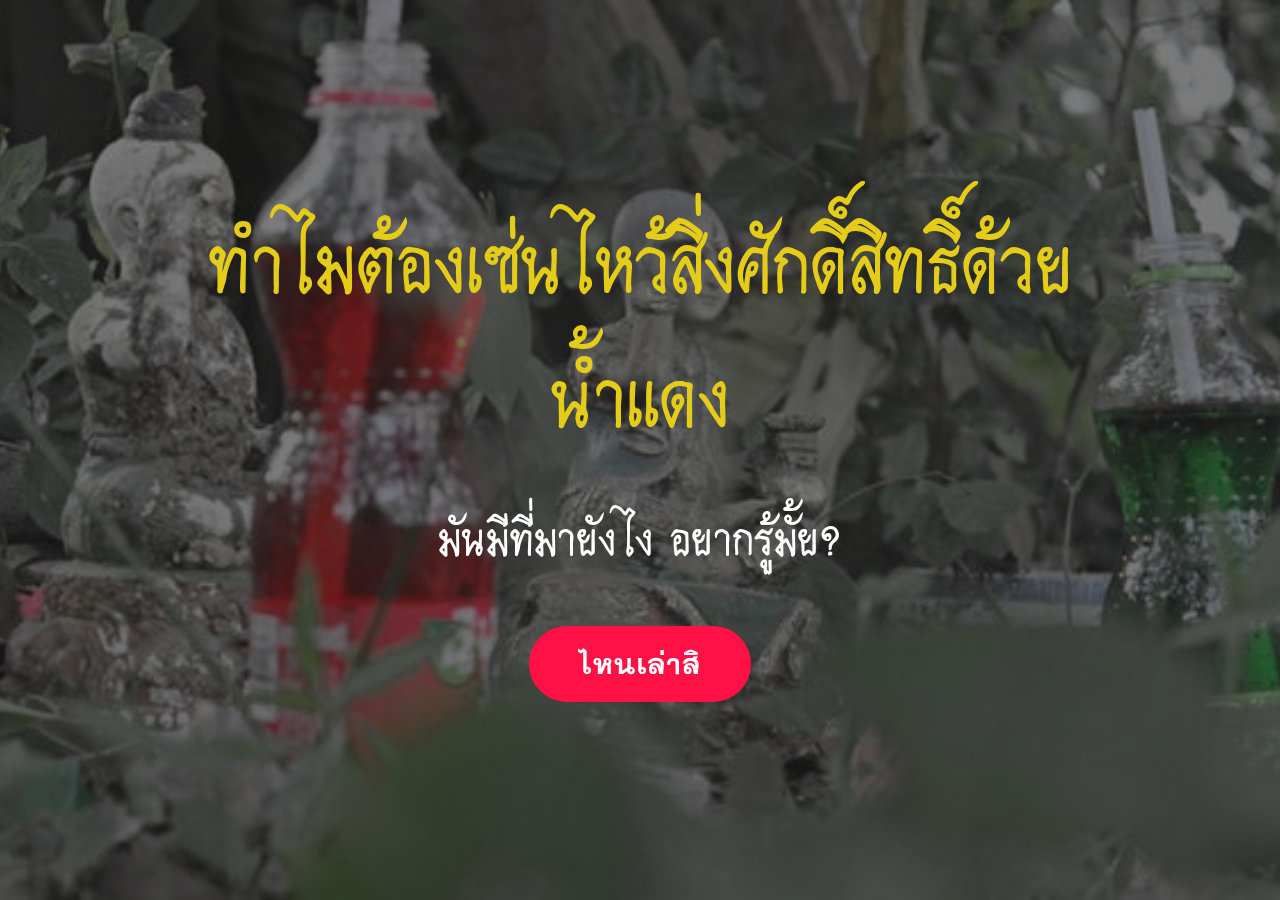
<file: index.html>
<!DOCTYPE html>
<html  >
<head>
  <!-- Site made with Mobirise Website Builder v4.11.2, https://mobirise.com -->
  <meta charset="UTF-8">
  <meta http-equiv="X-UA-Compatible" content="IE=edge">
  <meta name="generator" content="Mobirise v4.11.2, mobirise.com">
  <meta name="viewport" content="width=device-width, initial-scale=1, minimum-scale=1">
  <link rel="shortcut icon" href="assets/images/logo4.png" type="image/x-icon">
  <meta name="description" content="">
  
  <title>Home</title>
  <link rel="stylesheet" href="assets/web/assets/mobirise-icons/mobirise-icons.css">
  <link rel="stylesheet" href="assets/bootstrap/css/bootstrap.min.css">
  <link rel="stylesheet" href="assets/bootstrap/css/bootstrap-grid.min.css">
  <link rel="stylesheet" href="assets/bootstrap/css/bootstrap-reboot.min.css">
  <link rel="stylesheet" href="assets/tether/tether.min.css">
  <link rel="stylesheet" href="assets/animatecss/animate.min.css">
  <link rel="stylesheet" href="assets/theme/css/style.css">
  <link href="assets/fonts/style.css" rel="stylesheet">
  <link rel="preload" as="style" href="assets/mobirise/css/mbr-additional.css"><link rel="stylesheet" href="assets/mobirise/css/mbr-additional.css" type="text/css">
  
  
  
</head>
<body>
  <section class="cid-rFA5N8a2gB mbr-fullscreen mbr-parallax-background" id="header2-h">

    

    <div class="mbr-overlay" style="opacity: 0.6; background-color: rgb(35, 35, 35);"></div>

    <div class="container align-center">
        <div class="row justify-content-md-center">
            <div class="mbr-white col-md-10">
                <h1 class="mbr-section-title mbr-bold pb-3 mbr-fonts-style display-1">ทำไมต้องเซ่นไหว้สิ่งศักดิ์สิทธิ์ด้วยน้ำแดง</h1>
                
                <p class="mbr-text pb-3 mbr-fonts-style display-5">มันมีที่มายังไง อยากรู้มั้ย?</p>
                <div class="mbr-section-btn"><a class="btn btn-md btn-secondary display-2" href="page1.html">ไหนเล่าสิ</a></div>
            </div>
        </div>
    </div>
    
</section>


  <section class="engine"><a href="https://mobirise.info/o">free portfolio site templates</a></section><script src="assets/web/assets/jquery/jquery.min.js"></script>
  <script src="assets/popper/popper.min.js"></script>
  <script src="assets/bootstrap/js/bootstrap.min.js"></script>
  <script src="assets/tether/tether.min.js"></script>
  <script src="assets/smoothscroll/smooth-scroll.js"></script>
  <script src="assets/parallax/jarallax.min.js"></script>
  <script src="assets/viewportchecker/jquery.viewportchecker.js"></script>
  <script src="assets/theme/js/script.js"></script>
  
  
  <input name="animation" type="hidden">
  </body>
</html>
</file>
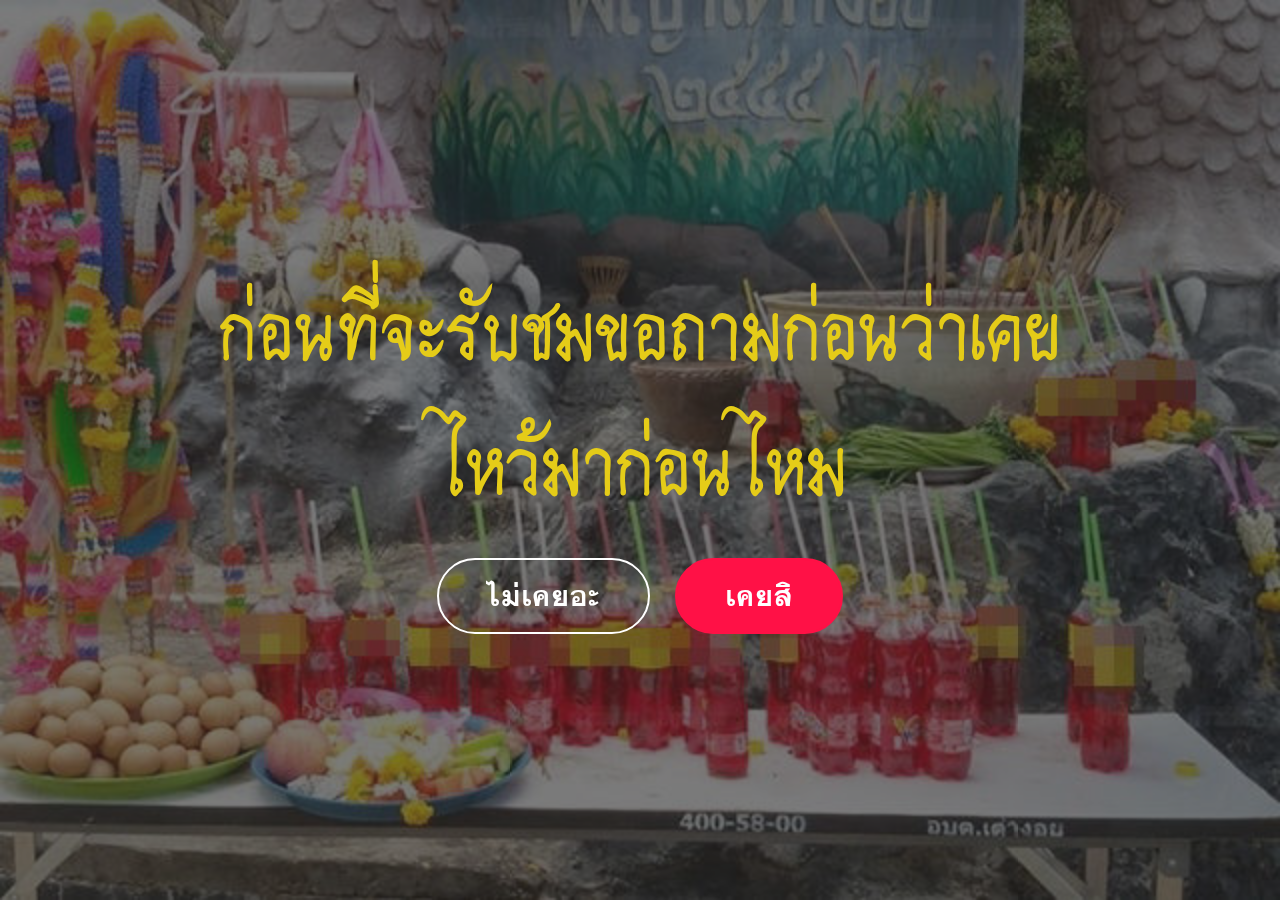
<file: page1.html>
<!DOCTYPE html>
<html  >
<head>
  <!-- Site made with Mobirise Website Builder v4.11.2, https://mobirise.com -->
  <meta charset="UTF-8">
  <meta http-equiv="X-UA-Compatible" content="IE=edge">
  <meta name="generator" content="Mobirise v4.11.2, mobirise.com">
  <meta name="viewport" content="width=device-width, initial-scale=1, minimum-scale=1">
  <link rel="shortcut icon" href="assets/images/logo4.png" type="image/x-icon">
  <meta name="description" content="Web Site Builder Description">
  
  <title>Page 1</title>
  <link rel="stylesheet" href="assets/web/assets/mobirise-icons/mobirise-icons.css">
  <link rel="stylesheet" href="assets/bootstrap/css/bootstrap.min.css">
  <link rel="stylesheet" href="assets/bootstrap/css/bootstrap-grid.min.css">
  <link rel="stylesheet" href="assets/bootstrap/css/bootstrap-reboot.min.css">
  <link rel="stylesheet" href="assets/tether/tether.min.css">
  <link rel="stylesheet" href="assets/animatecss/animate.min.css">
  <link rel="stylesheet" href="assets/theme/css/style.css">
  <link href="assets/fonts/style.css" rel="stylesheet">
  <link rel="preload" as="style" href="assets/mobirise/css/mbr-additional.css"><link rel="stylesheet" href="assets/mobirise/css/mbr-additional.css" type="text/css">
  
  
  
</head>
<body>
  <section class="cid-rHLRWxhqn4 mbr-fullscreen mbr-parallax-background" id="header2-i">

    

    <div class="mbr-overlay" style="opacity: 0.6; background-color: rgb(35, 35, 35);"></div>

    <div class="container align-center">
        <div class="row justify-content-md-center">
            <div class="mbr-white col-md-10">
                <h1 class="mbr-section-title mbr-bold pb-3 mbr-fonts-style display-1">ก่อนที่จะรับชมขอถามก่อนว่าเคยไหว้มาก่อนไหม</h1>
                
                
                <div class="mbr-section-btn"><a class="btn btn-md btn-white-outline display-2" href="page2.html">ไม่เคยอะ</a>
                    <a class="btn btn-md btn-secondary display-2" href="page4.html">เคยสิ</a></div>
            </div>
        </div>
    </div>
    
</section>


  <section class="engine"><a href="https://mobirise.info/g">build a site for free</a></section><script src="assets/web/assets/jquery/jquery.min.js"></script>
  <script src="assets/popper/popper.min.js"></script>
  <script src="assets/bootstrap/js/bootstrap.min.js"></script>
  <script src="assets/tether/tether.min.js"></script>
  <script src="assets/smoothscroll/smooth-scroll.js"></script>
  <script src="assets/parallax/jarallax.min.js"></script>
  <script src="assets/viewportchecker/jquery.viewportchecker.js"></script>
  <script src="assets/theme/js/script.js"></script>
  
  
  <input name="animation" type="hidden">
  </body>
</html>
</file>
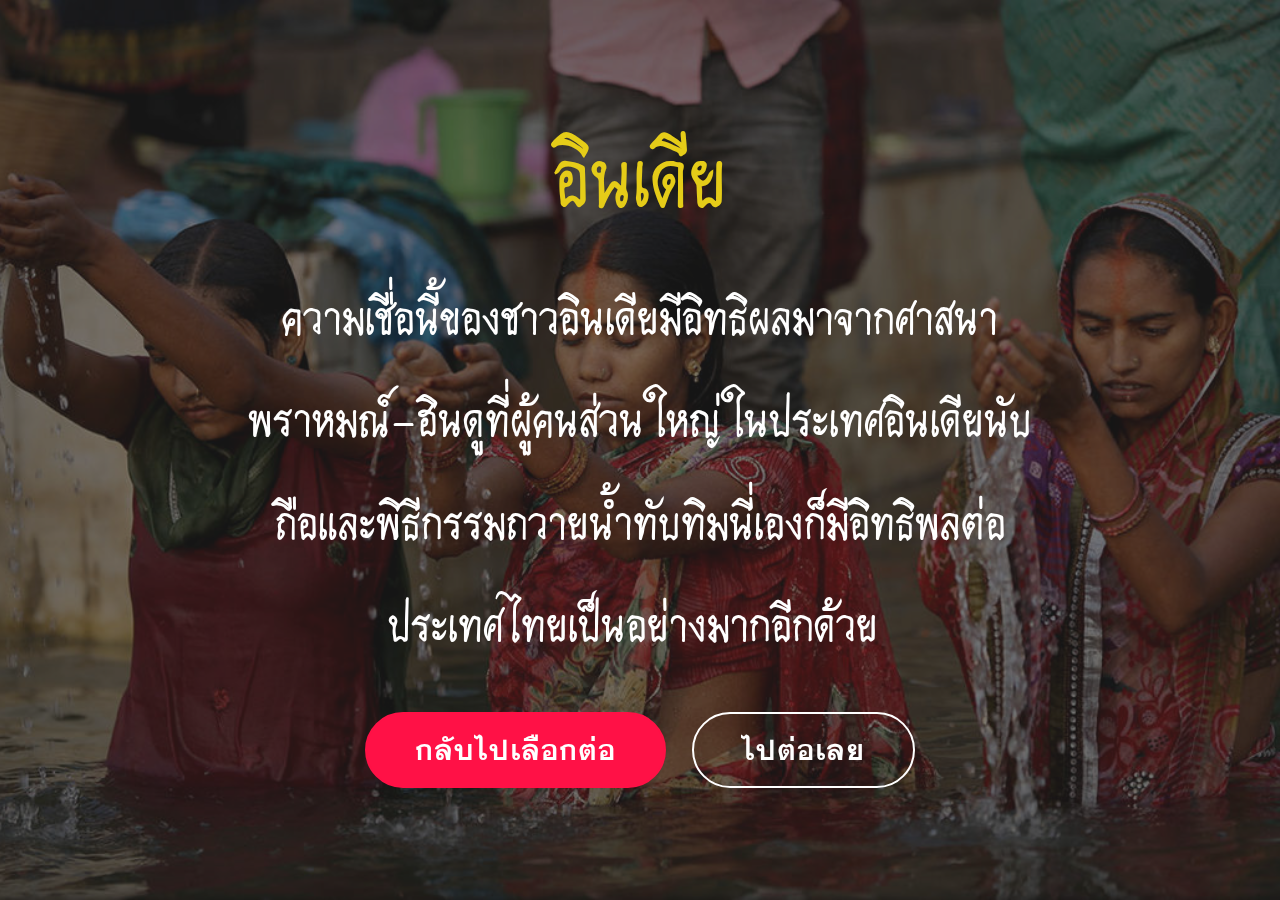
<file: page10.html>
<!DOCTYPE html>
<html  >
<head>
  <!-- Site made with Mobirise Website Builder v4.11.2, https://mobirise.com -->
  <meta charset="UTF-8">
  <meta http-equiv="X-UA-Compatible" content="IE=edge">
  <meta name="generator" content="Mobirise v4.11.2, mobirise.com">
  <meta name="viewport" content="width=device-width, initial-scale=1, minimum-scale=1">
  <link rel="shortcut icon" href="assets/images/logo4.png" type="image/x-icon">
  <meta name="description" content="Web Page Builder Description">
  
  <title>Page 10</title>
  <link rel="stylesheet" href="assets/web/assets/mobirise-icons/mobirise-icons.css">
  <link rel="stylesheet" href="assets/bootstrap/css/bootstrap.min.css">
  <link rel="stylesheet" href="assets/bootstrap/css/bootstrap-grid.min.css">
  <link rel="stylesheet" href="assets/bootstrap/css/bootstrap-reboot.min.css">
  <link rel="stylesheet" href="assets/tether/tether.min.css">
  <link rel="stylesheet" href="assets/animatecss/animate.min.css">
  <link rel="stylesheet" href="assets/theme/css/style.css">
  <link href="assets/fonts/style.css" rel="stylesheet">
  <link rel="preload" as="style" href="assets/mobirise/css/mbr-additional.css"><link rel="stylesheet" href="assets/mobirise/css/mbr-additional.css" type="text/css">
  
  
  
</head>
<body>
  <section class="cid-rHM4TKLIX4 mbr-fullscreen mbr-parallax-background" id="header2-w">

    

    <div class="mbr-overlay" style="opacity: 0.6; background-color: rgb(35, 35, 35);"></div>

    <div class="container align-center">
        <div class="row justify-content-md-center">
            <div class="mbr-white col-md-10">
                <h1 class="mbr-section-title mbr-bold pb-3 mbr-fonts-style display-1">
                    อินเดีย</h1>
                
                <p class="mbr-text pb-3 mbr-fonts-style display-5">ความเชื่อนี้ของชาวอินเดียมีอิทธิผลมาจากศาสนา
<br>พราหมณ์-ฮินดูที่ผู้คนส่วนใหญ่ในประเทศอินเดียนับ
<br>ถือและพิธีกรรมถวายน้ำทับทิมนี่เองก็มีอิทธิพลต่อ
<br>ประเทศไทยเป็นอย่างมากอีกด้วย&nbsp;</p>
                <div class="mbr-section-btn"><a class="btn btn-md btn-secondary display-4" href="page7.html">กลับไปเลือกต่อ</a> <a class="btn btn-md btn-white-outline display-4" href="page11.html">ไปต่อเลย</a></div>
            </div>
        </div>
    </div>
    
</section>


  <section class="engine"><a href="https://mobirise.info/o">portfolio web templates</a></section><script src="assets/web/assets/jquery/jquery.min.js"></script>
  <script src="assets/popper/popper.min.js"></script>
  <script src="assets/bootstrap/js/bootstrap.min.js"></script>
  <script src="assets/tether/tether.min.js"></script>
  <script src="assets/smoothscroll/smooth-scroll.js"></script>
  <script src="assets/parallax/jarallax.min.js"></script>
  <script src="assets/viewportchecker/jquery.viewportchecker.js"></script>
  <script src="assets/theme/js/script.js"></script>
  
  
  <input name="animation" type="hidden">
  </body>
</html>
</file>
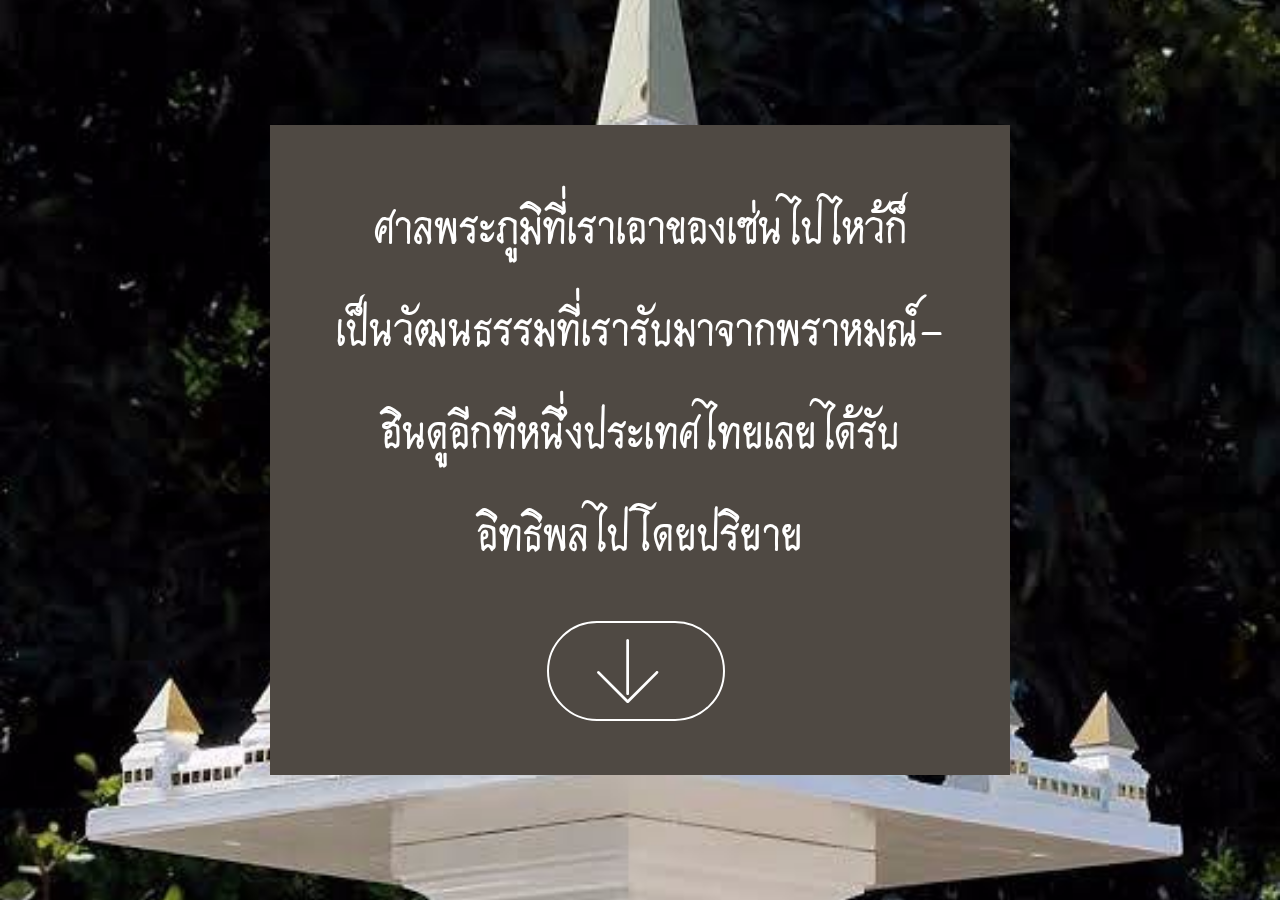
<file: page11.html>
<!DOCTYPE html>
<html  >
<head>
  <!-- Site made with Mobirise Website Builder v4.11.2, https://mobirise.com -->
  <meta charset="UTF-8">
  <meta http-equiv="X-UA-Compatible" content="IE=edge">
  <meta name="generator" content="Mobirise v4.11.2, mobirise.com">
  <meta name="viewport" content="width=device-width, initial-scale=1, minimum-scale=1">
  <link rel="shortcut icon" href="assets/images/logo4.png" type="image/x-icon">
  <meta name="description" content="Web Generator Description">
  
  <title>Page 11</title>
  <link rel="stylesheet" href="assets/web/assets/mobirise-icons/mobirise-icons.css">
  <link rel="stylesheet" href="assets/bootstrap/css/bootstrap.min.css">
  <link rel="stylesheet" href="assets/bootstrap/css/bootstrap-grid.min.css">
  <link rel="stylesheet" href="assets/bootstrap/css/bootstrap-reboot.min.css">
  <link rel="stylesheet" href="assets/tether/tether.min.css">
  <link rel="stylesheet" href="assets/animatecss/animate.min.css">
  <link rel="stylesheet" href="assets/theme/css/style.css">
  <link href="assets/fonts/style.css" rel="stylesheet">
  <link rel="preload" as="style" href="assets/mobirise/css/mbr-additional.css"><link rel="stylesheet" href="assets/mobirise/css/mbr-additional.css" type="text/css">
  
  
  
</head>
<body>
  <section class="header10 cid-rHM5gXCTOk mbr-fullscreen mbr-parallax-background" id="header10-x">

    

    

    <div class="container">
        <div class="media-container-column mbr-white p-5 align-left col-lg-8 col-md-10 m-auto">
            
            
            <p class="mbr-text pb-3 mbr-fonts-style display-5">ศาลพระภูมิที่เราเอาของเซ่นไปไหว้ก็
<br>เป็นวัฒนธรรมที่เรารับมาจากพราหมณ์-
ฮินดูอีกทีหนึ่งประเทศไทยเลยได้รับ
<br>อิทธิพลไปโดยปริยาย<br></p>
            <div class="mbr-section-btn"><a class="btn btn-md btn-white-outline display-4" href="page12.html"><span class="mbri-down mbr-iconfont mbr-iconfont-btn"></span></a></div>
        </div>
    </div>

    
</section>


  <section class="engine"><a href="https://mobirise.info/r">free bootstrap template</a></section><script src="assets/web/assets/jquery/jquery.min.js"></script>
  <script src="assets/popper/popper.min.js"></script>
  <script src="assets/bootstrap/js/bootstrap.min.js"></script>
  <script src="assets/tether/tether.min.js"></script>
  <script src="assets/smoothscroll/smooth-scroll.js"></script>
  <script src="assets/parallax/jarallax.min.js"></script>
  <script src="assets/viewportchecker/jquery.viewportchecker.js"></script>
  <script src="assets/theme/js/script.js"></script>
  
  
  <input name="animation" type="hidden">
  </body>
</html>
</file>
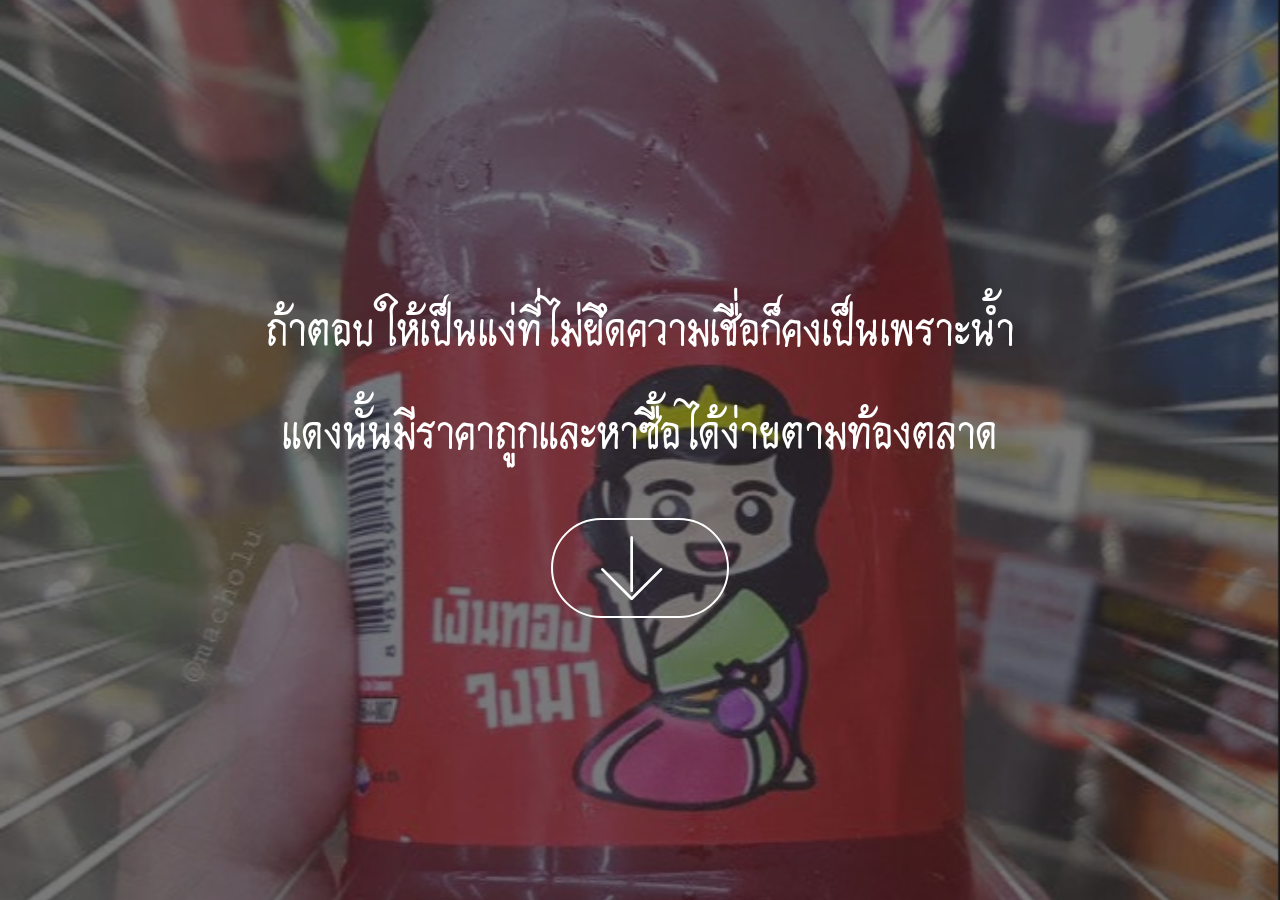
<file: page12.html>
<!DOCTYPE html>
<html  >
<head>
  <!-- Site made with Mobirise Website Builder v4.11.2, https://mobirise.com -->
  <meta charset="UTF-8">
  <meta http-equiv="X-UA-Compatible" content="IE=edge">
  <meta name="generator" content="Mobirise v4.11.2, mobirise.com">
  <meta name="viewport" content="width=device-width, initial-scale=1, minimum-scale=1">
  <link rel="shortcut icon" href="assets/images/logo4.png" type="image/x-icon">
  <meta name="description" content="Web Site Generator Description">
  
  <title>Page 12</title>
  <link rel="stylesheet" href="assets/web/assets/mobirise-icons/mobirise-icons.css">
  <link rel="stylesheet" href="assets/bootstrap/css/bootstrap.min.css">
  <link rel="stylesheet" href="assets/bootstrap/css/bootstrap-grid.min.css">
  <link rel="stylesheet" href="assets/bootstrap/css/bootstrap-reboot.min.css">
  <link rel="stylesheet" href="assets/tether/tether.min.css">
  <link rel="stylesheet" href="assets/animatecss/animate.min.css">
  <link rel="stylesheet" href="assets/theme/css/style.css">
  <link href="assets/fonts/style.css" rel="stylesheet">
  <link rel="preload" as="style" href="assets/mobirise/css/mbr-additional.css"><link rel="stylesheet" href="assets/mobirise/css/mbr-additional.css" type="text/css">
  
  
  
</head>
<body>
  <section class="cid-rHM68d91eO mbr-fullscreen mbr-parallax-background" id="header2-y">

    

    <div class="mbr-overlay" style="opacity: 0.6; background-color: rgb(35, 35, 35);"></div>

    <div class="container align-center">
        <div class="row justify-content-md-center">
            <div class="mbr-white col-md-10">
                
                
                <p class="mbr-text pb-3 mbr-fonts-style display-5">ถ้าตอบให้เป็นแง่ที่ไม่ยึดความเชื่อก็คงเป็นเพราะน้ำ<br>แดงนั้นมีราคาถูกและหาซื้อได้ง่ายตามท้องตลาด</p>
                <div class="mbr-section-btn"><a class="btn btn-md btn-white-outline display-4" href="page13.html"><span class="mbri-down mbr-iconfont mbr-iconfont-btn"></span></a></div>
            </div>
        </div>
    </div>
    
</section>


  <section class="engine"><a href="https://mobirise.info/m">free web design templates</a></section><script src="assets/web/assets/jquery/jquery.min.js"></script>
  <script src="assets/popper/popper.min.js"></script>
  <script src="assets/bootstrap/js/bootstrap.min.js"></script>
  <script src="assets/tether/tether.min.js"></script>
  <script src="assets/smoothscroll/smooth-scroll.js"></script>
  <script src="assets/parallax/jarallax.min.js"></script>
  <script src="assets/viewportchecker/jquery.viewportchecker.js"></script>
  <script src="assets/theme/js/script.js"></script>
  
  
  <input name="animation" type="hidden">
  </body>
</html>
</file>
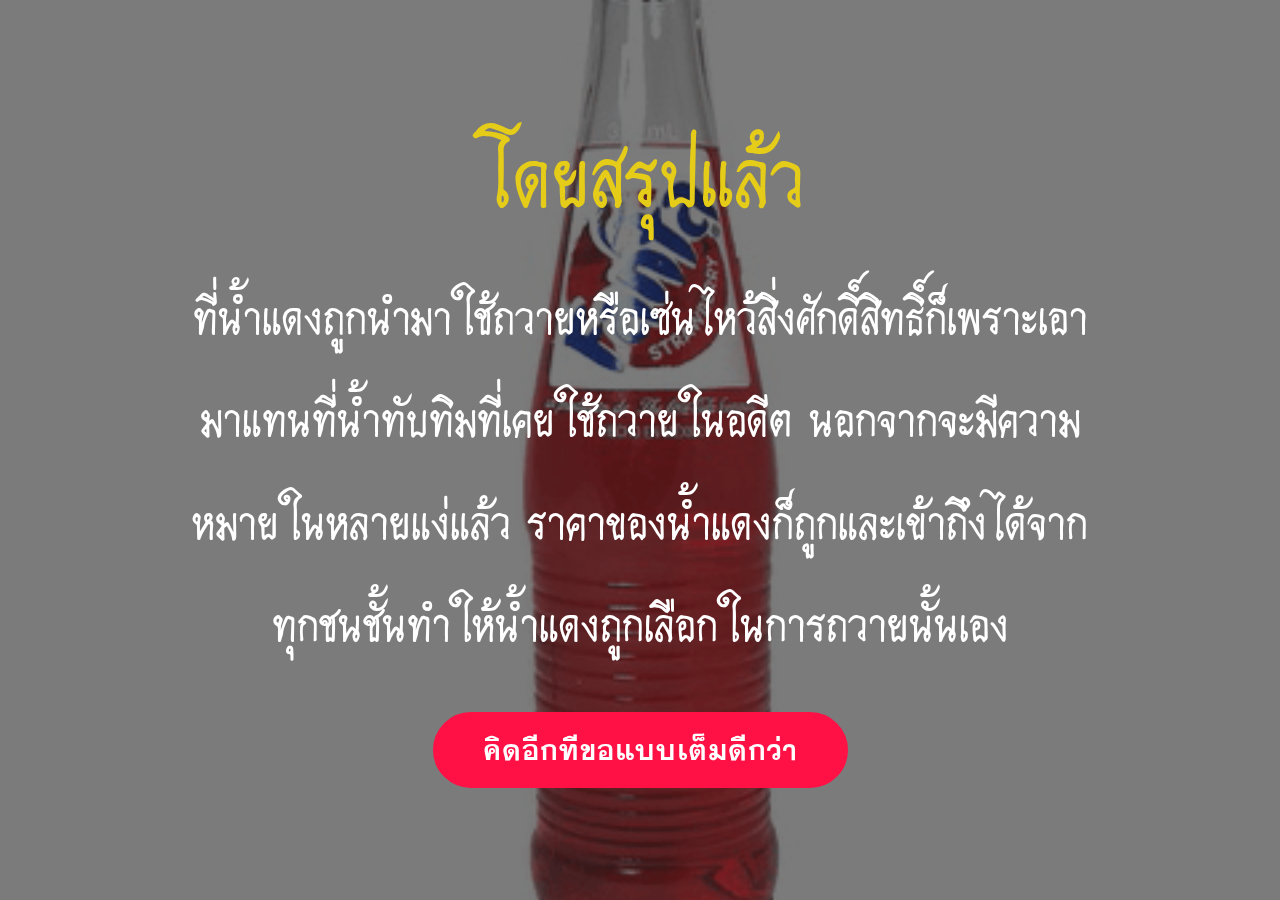
<file: page13.html>
<!DOCTYPE html>
<html  >
<head>
  <!-- Site made with Mobirise Website Builder v4.11.2, https://mobirise.com -->
  <meta charset="UTF-8">
  <meta http-equiv="X-UA-Compatible" content="IE=edge">
  <meta name="generator" content="Mobirise v4.11.2, mobirise.com">
  <meta name="viewport" content="width=device-width, initial-scale=1, minimum-scale=1">
  <link rel="shortcut icon" href="assets/images/logo4.png" type="image/x-icon">
  <meta name="description" content="Web Site Builder Description">
  
  <title>Page 13</title>
  <link rel="stylesheet" href="assets/web/assets/mobirise-icons/mobirise-icons.css">
  <link rel="stylesheet" href="assets/bootstrap/css/bootstrap.min.css">
  <link rel="stylesheet" href="assets/bootstrap/css/bootstrap-grid.min.css">
  <link rel="stylesheet" href="assets/bootstrap/css/bootstrap-reboot.min.css">
  <link rel="stylesheet" href="assets/tether/tether.min.css">
  <link rel="stylesheet" href="assets/animatecss/animate.min.css">
  <link rel="stylesheet" href="assets/theme/css/style.css">
  <link href="assets/fonts/style.css" rel="stylesheet">
  <link rel="preload" as="style" href="assets/mobirise/css/mbr-additional.css"><link rel="stylesheet" href="assets/mobirise/css/mbr-additional.css" type="text/css">
  
  
  
</head>
<body>
  <section class="cid-rHM6OQ1vB8 mbr-fullscreen mbr-parallax-background" id="header2-z">

    

    <div class="mbr-overlay" style="opacity: 0.6; background-color: rgb(35, 35, 35);"></div>

    <div class="container align-center">
        <div class="row justify-content-md-center">
            <div class="mbr-white col-md-10">
                <h1 class="mbr-section-title mbr-bold pb-3 mbr-fonts-style display-1">
                    โดยสรุปแล้ว</h1>
                
                <p class="mbr-text pb-3 mbr-fonts-style display-5">ที่น้ำแดงถูกนำมาใช้ถวายหรือเซ่นไหว้สิ่งศักดิ์สิทธิ์ก็เพราะเอามาแทนที่น้ำทับทิมที่เคยใช้ถวายในอดีต นอกจากจะมีความหมายในหลายแง่แล้ว ราคาของน้ำแดงก็ถูกและเข้าถึงได้จากทุกชนชั้นทำให้น้ำแดงถูกเลือกในการถวายนั้นเอง</p>
                <div class="mbr-section-btn"><a class="btn btn-md btn-secondary display-4" href="page5.html">คิดอีกทีขอแบบเต็มดีกว่า
</a></div>
            </div>
        </div>
    </div>
    
</section>


  <section class="engine"><a href="https://mobirise.info/j">website templates</a></section><script src="assets/web/assets/jquery/jquery.min.js"></script>
  <script src="assets/popper/popper.min.js"></script>
  <script src="assets/bootstrap/js/bootstrap.min.js"></script>
  <script src="assets/tether/tether.min.js"></script>
  <script src="assets/smoothscroll/smooth-scroll.js"></script>
  <script src="assets/parallax/jarallax.min.js"></script>
  <script src="assets/viewportchecker/jquery.viewportchecker.js"></script>
  <script src="assets/theme/js/script.js"></script>
  
  
  <input name="animation" type="hidden">
  </body>
</html>
</file>
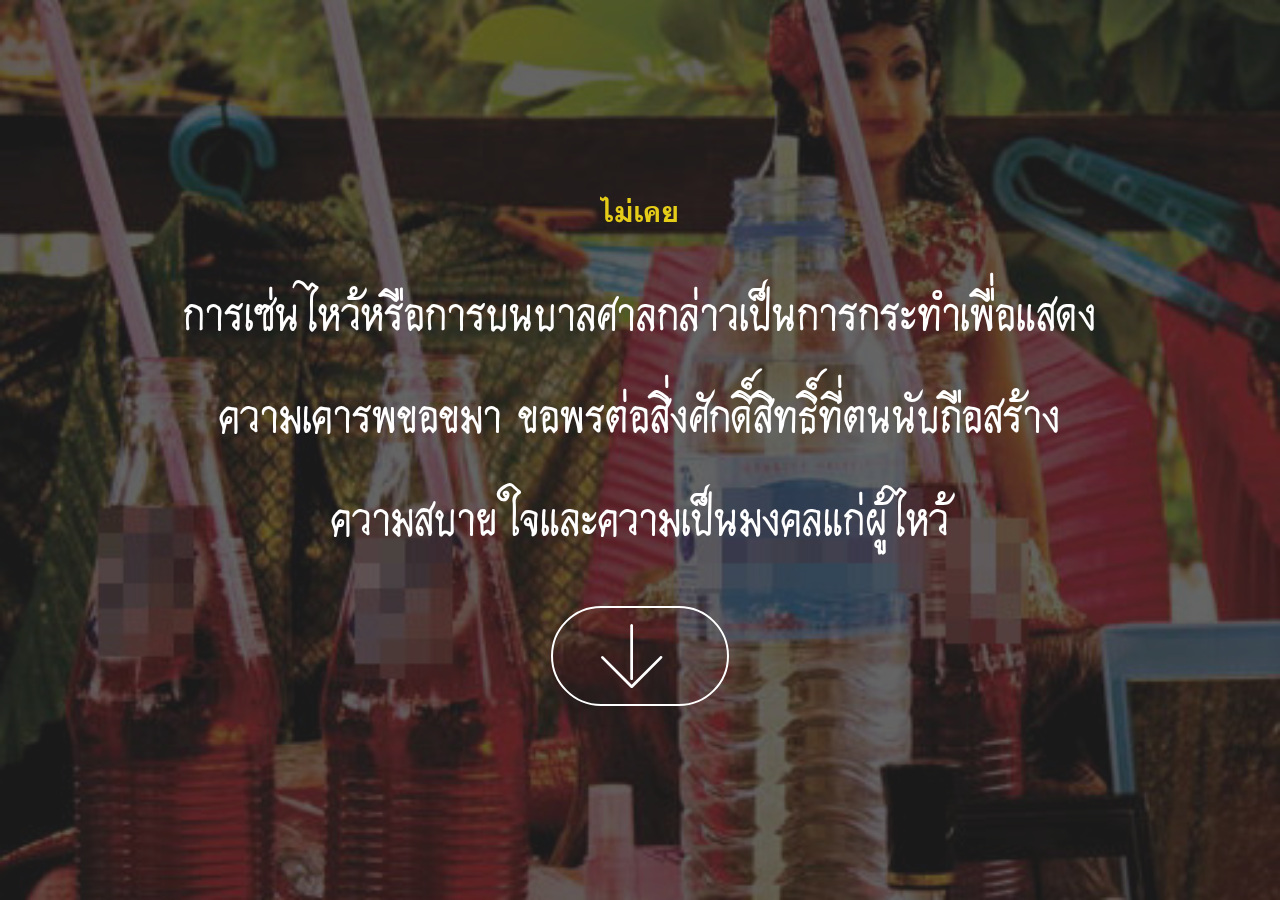
<file: page2.html>
<!DOCTYPE html>
<html  >
<head>
  <!-- Site made with Mobirise Website Builder v4.11.2, https://mobirise.com -->
  <meta charset="UTF-8">
  <meta http-equiv="X-UA-Compatible" content="IE=edge">
  <meta name="generator" content="Mobirise v4.11.2, mobirise.com">
  <meta name="viewport" content="width=device-width, initial-scale=1, minimum-scale=1">
  <link rel="shortcut icon" href="assets/images/logo4.png" type="image/x-icon">
  <meta name="description" content="Web Page Creator Description">
  
  <title>Page 2</title>
  <link rel="stylesheet" href="assets/web/assets/mobirise-icons/mobirise-icons.css">
  <link rel="stylesheet" href="assets/bootstrap/css/bootstrap.min.css">
  <link rel="stylesheet" href="assets/bootstrap/css/bootstrap-grid.min.css">
  <link rel="stylesheet" href="assets/bootstrap/css/bootstrap-reboot.min.css">
  <link rel="stylesheet" href="assets/tether/tether.min.css">
  <link rel="stylesheet" href="assets/animatecss/animate.min.css">
  <link rel="stylesheet" href="assets/theme/css/style.css">
  <link href="assets/fonts/style.css" rel="stylesheet">
  <link rel="preload" as="style" href="assets/mobirise/css/mbr-additional.css"><link rel="stylesheet" href="assets/mobirise/css/mbr-additional.css" type="text/css">
  
  
  
</head>
<body>
  <section class="cid-rHLTUu7J5m mbr-fullscreen mbr-parallax-background" id="header2-l">

    

    <div class="mbr-overlay" style="opacity: 0.7; background-color: rgb(35, 35, 35);"></div>

    <div class="container align-center">
        <div class="row justify-content-md-center">
            <div class="mbr-white col-md-10">
                <h1 class="mbr-section-title mbr-bold pb-3 mbr-fonts-style display-4"><span style="font-weight: normal;">
                    ไม่เคย</span></h1>
                
                <p class="mbr-text pb-3 mbr-fonts-style display-5">การเซ่นไหว้หรือการบนบาลศาลกล่าวเป็นการกระทำเพื่อแสดงความเคารพขอขมา ขอพรต่อสิ่งศักดิ์สิทธิ์ที่ตนนับถือสร้างความสบายใจและความเป็นมงคลแก่ผู้ไหว้</p>
                <div class="mbr-section-btn"><a class="btn btn-md btn-white-outline display-4" href="page3.html"><span class="mbri-down mbr-iconfont mbr-iconfont-btn"></span></a></div>
            </div>
        </div>
    </div>
    
</section>


  <section class="engine"><a href="https://mobirise.info/m">free website design templates</a></section><script src="assets/web/assets/jquery/jquery.min.js"></script>
  <script src="assets/popper/popper.min.js"></script>
  <script src="assets/bootstrap/js/bootstrap.min.js"></script>
  <script src="assets/tether/tether.min.js"></script>
  <script src="assets/smoothscroll/smooth-scroll.js"></script>
  <script src="assets/parallax/jarallax.min.js"></script>
  <script src="assets/viewportchecker/jquery.viewportchecker.js"></script>
  <script src="assets/theme/js/script.js"></script>
  
  
  <input name="animation" type="hidden">
  </body>
</html>
</file>
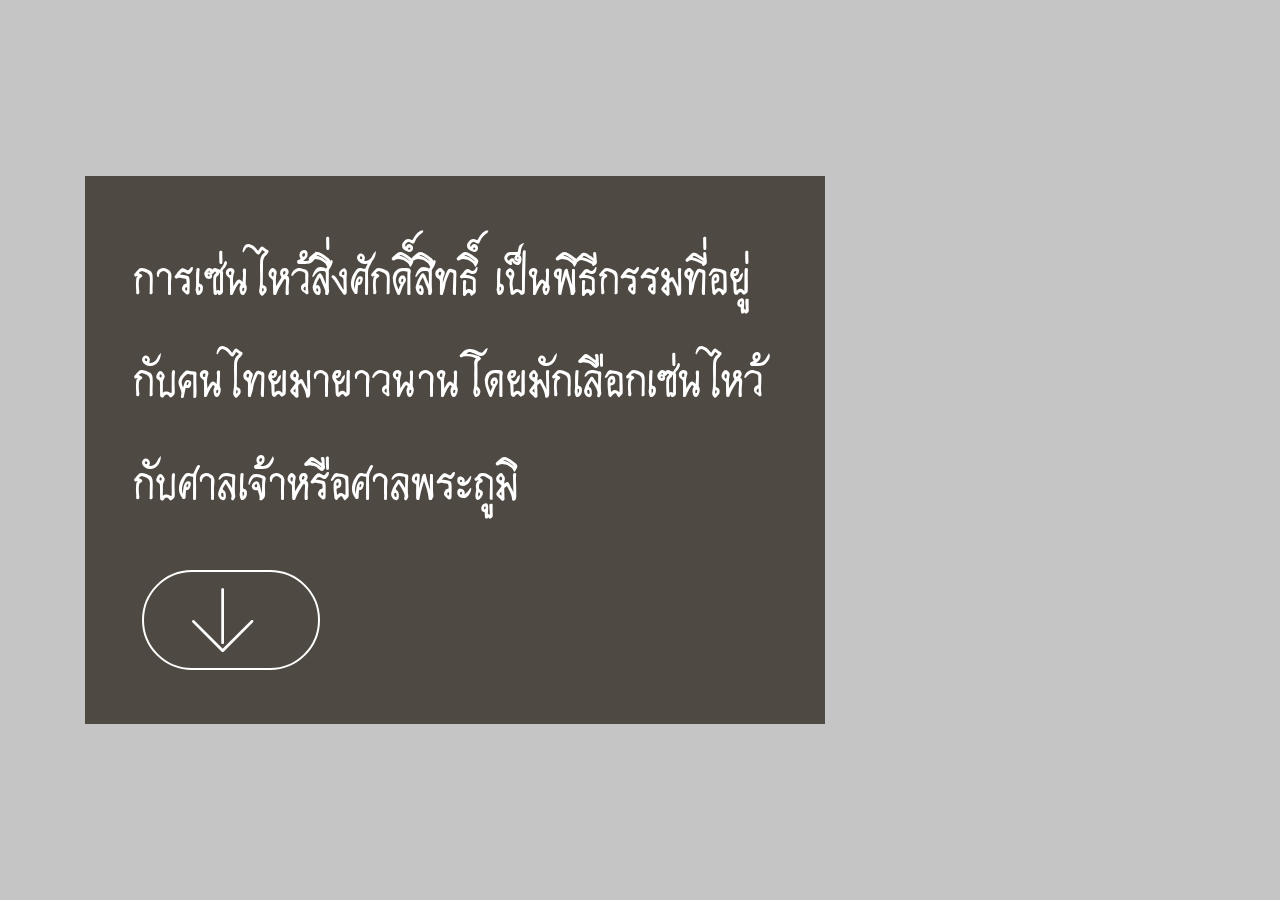
<file: page3.html>
<!DOCTYPE html>
<html  >
<head>
  <!-- Site made with Mobirise Website Builder v4.11.2, https://mobirise.com -->
  <meta charset="UTF-8">
  <meta http-equiv="X-UA-Compatible" content="IE=edge">
  <meta name="generator" content="Mobirise v4.11.2, mobirise.com">
  <meta name="viewport" content="width=device-width, initial-scale=1, minimum-scale=1">
  <link rel="shortcut icon" href="assets/images/logo4.png" type="image/x-icon">
  <meta name="description" content="Web Maker Description">
  
  <title>Page 3</title>
  <link rel="stylesheet" href="assets/web/assets/mobirise-icons/mobirise-icons.css">
  <link rel="stylesheet" href="assets/bootstrap/css/bootstrap.min.css">
  <link rel="stylesheet" href="assets/bootstrap/css/bootstrap-grid.min.css">
  <link rel="stylesheet" href="assets/bootstrap/css/bootstrap-reboot.min.css">
  <link rel="stylesheet" href="assets/tether/tether.min.css">
  <link rel="stylesheet" href="assets/animatecss/animate.min.css">
  <link rel="stylesheet" href="assets/theme/css/style.css">
  <link href="assets/fonts/style.css" rel="stylesheet">
  <link rel="preload" as="style" href="assets/mobirise/css/mbr-additional.css"><link rel="stylesheet" href="assets/mobirise/css/mbr-additional.css" type="text/css">
  
  
  
</head>
<body>
  <section class="header10 cid-rHLVs25PkO mbr-fullscreen" data-bg-video="https://www.youtube.com/watch?v=y5CvDuVqwY8" id="header10-m">

    

    <div class="mbr-overlay" style="opacity: 0.2; background-color: rgb(35, 35, 35);">
    </div>

    <div class="container">
        <div class="media-container-column mbr-white p-5 align-left col-lg-8 col-md-10">
            
            
            <p class="mbr-text pb-3 mbr-fonts-style display-5">การเซ่นไหว้สิ่งศักดิ์สิทธิ์ เป็นพิธีกรรมที่อยู่กับคนไทยมายาวนานโดยมักเลือกเซ่นไหว้กับศาลเจ้าหรือศาลพระถูมิ</p>
            <div class="mbr-section-btn"><a class="btn btn-md btn-white-outline display-4" href="page4.html"><span class="mbri-down mbr-iconfont mbr-iconfont-btn"></span></a></div>
        </div>
    </div>

    
</section>


  <section class="engine"><a href="https://mobirise.info/d">site maker</a></section><script src="assets/web/assets/jquery/jquery.min.js"></script>
  <script src="assets/popper/popper.min.js"></script>
  <script src="assets/bootstrap/js/bootstrap.min.js"></script>
  <script src="assets/tether/tether.min.js"></script>
  <script src="assets/ytplayer/jquery.mb.ytplayer.min.js"></script>
  <script src="assets/vimeoplayer/jquery.mb.vimeo_player.js"></script>
  <script src="assets/viewportchecker/jquery.viewportchecker.js"></script>
  <script src="assets/smoothscroll/smooth-scroll.js"></script>
  <script src="assets/theme/js/script.js"></script>
  
  
  <input name="animation" type="hidden">
  </body>
</html>
</file>
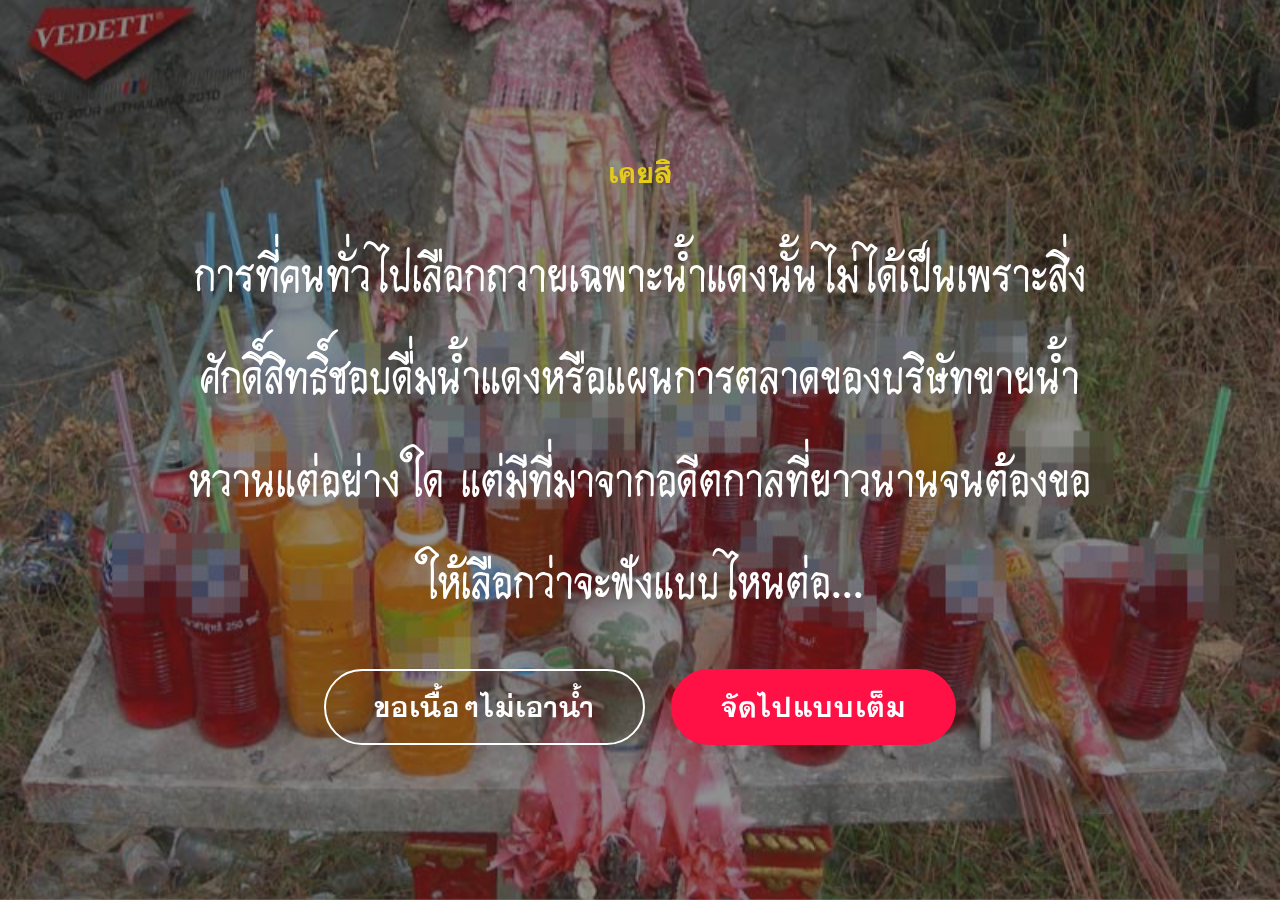
<file: page4.html>
<!DOCTYPE html>
<html  >
<head>
  <!-- Site made with Mobirise Website Builder v4.11.2, https://mobirise.com -->
  <meta charset="UTF-8">
  <meta http-equiv="X-UA-Compatible" content="IE=edge">
  <meta name="generator" content="Mobirise v4.11.2, mobirise.com">
  <meta name="viewport" content="width=device-width, initial-scale=1, minimum-scale=1">
  <link rel="shortcut icon" href="assets/images/logo4.png" type="image/x-icon">
  <meta name="description" content="Site Generator Description">
  
  <title>Page 4</title>
  <link rel="stylesheet" href="assets/web/assets/mobirise-icons/mobirise-icons.css">
  <link rel="stylesheet" href="assets/bootstrap/css/bootstrap.min.css">
  <link rel="stylesheet" href="assets/bootstrap/css/bootstrap-grid.min.css">
  <link rel="stylesheet" href="assets/bootstrap/css/bootstrap-reboot.min.css">
  <link rel="stylesheet" href="assets/tether/tether.min.css">
  <link rel="stylesheet" href="assets/animatecss/animate.min.css">
  <link rel="stylesheet" href="assets/theme/css/style.css">
  <link href="assets/fonts/style.css" rel="stylesheet">
  <link rel="preload" as="style" href="assets/mobirise/css/mbr-additional.css"><link rel="stylesheet" href="assets/mobirise/css/mbr-additional.css" type="text/css">
  
  
  
</head>
<body>
  <section class="cid-rHLXzY1gbr mbr-fullscreen mbr-parallax-background" id="header2-n">

    

    <div class="mbr-overlay" style="opacity: 0.5; background-color: rgb(35, 35, 35);"></div>

    <div class="container align-center">
        <div class="row justify-content-md-center">
            <div class="mbr-white col-md-10">
                <h1 class="mbr-section-title mbr-bold pb-3 mbr-fonts-style display-4"><span style="font-weight: normal;">เคยสิ</span></h1>
                
                <p class="mbr-text pb-3 mbr-fonts-style display-5">
                    การที่คนทั่วไปเลือกถวายเฉพาะน้ำแดงนั้นไม่ได้เป็นเพราะสิ่งศักดิ์สิทธิ์ชอบดื่มน้ำแดงหรือแผนการตลาดของบริษัทขายน้ำหวานแต่อย่างใด แต่มีที่มาจากอดีตกาลที่ยาวนานจนต้องขอให้เลือกว่าจะฟังแบบไหนต่อ...
                </p>
                <div class="mbr-section-btn"><a class="btn btn-md btn-white-outline display-2" href="page13.html">ขอเนื้อๆไม่เอาน้ำ</a>
                    <a class="btn btn-md btn-secondary display-2" href="page5.html">จัดไปแบบเต็ม</a></div>
            </div>
        </div>
    </div>
    
</section>


  <section class="engine"><a href="https://mobirise.info/a">online web builder</a></section><script src="assets/web/assets/jquery/jquery.min.js"></script>
  <script src="assets/popper/popper.min.js"></script>
  <script src="assets/bootstrap/js/bootstrap.min.js"></script>
  <script src="assets/tether/tether.min.js"></script>
  <script src="assets/smoothscroll/smooth-scroll.js"></script>
  <script src="assets/parallax/jarallax.min.js"></script>
  <script src="assets/viewportchecker/jquery.viewportchecker.js"></script>
  <script src="assets/theme/js/script.js"></script>
  
  
  <input name="animation" type="hidden">
  </body>
</html>
</file>
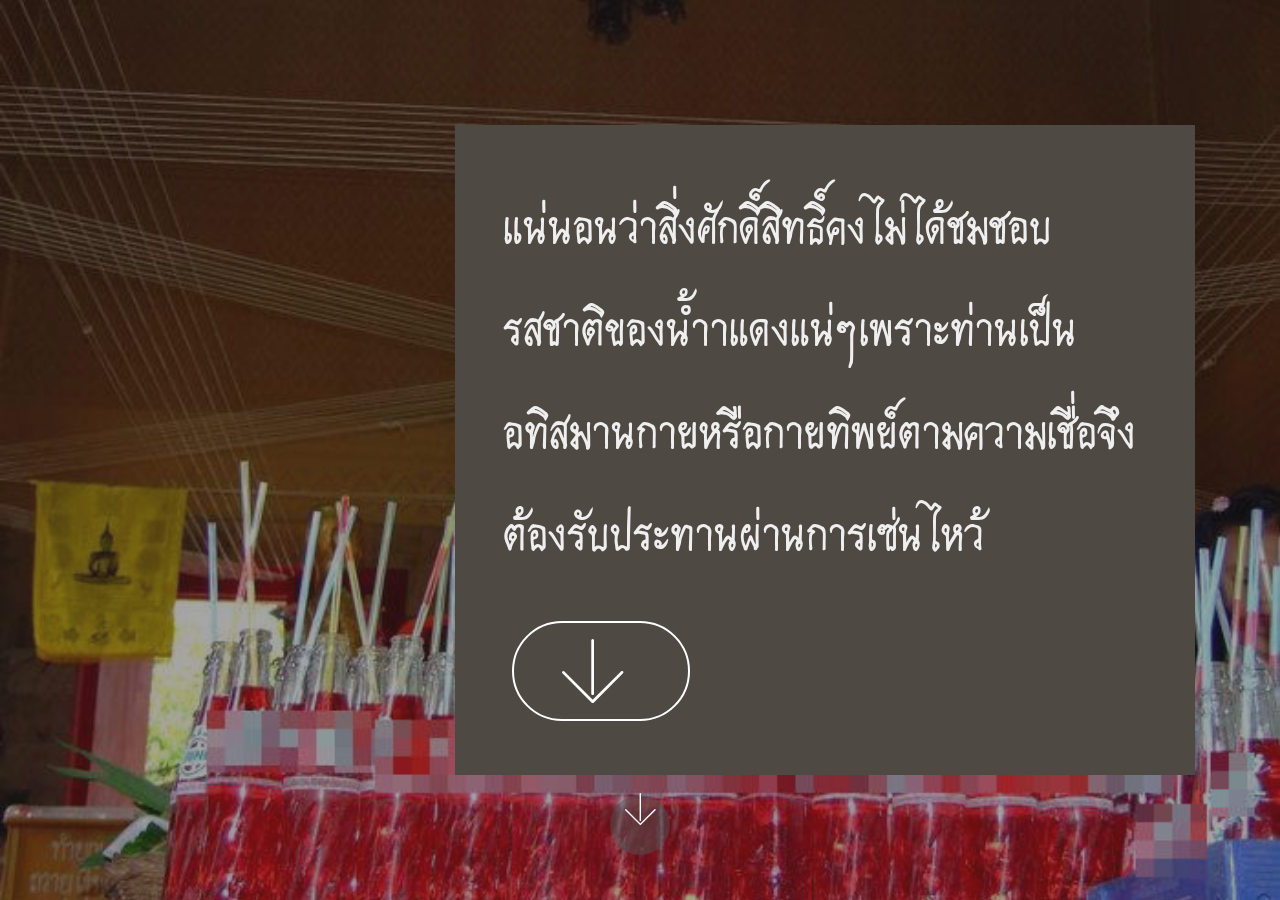
<file: page5.html>
<!DOCTYPE html>
<html  >
<head>
  <!-- Site made with Mobirise Website Builder v4.11.2, https://mobirise.com -->
  <meta charset="UTF-8">
  <meta http-equiv="X-UA-Compatible" content="IE=edge">
  <meta name="generator" content="Mobirise v4.11.2, mobirise.com">
  <meta name="viewport" content="width=device-width, initial-scale=1, minimum-scale=1">
  <link rel="shortcut icon" href="assets/images/logo4.png" type="image/x-icon">
  <meta name="description" content="Web Site Generator Description">
  
  <title>Page 5</title>
  <link rel="stylesheet" href="assets/web/assets/mobirise-icons/mobirise-icons.css">
  <link rel="stylesheet" href="assets/bootstrap/css/bootstrap.min.css">
  <link rel="stylesheet" href="assets/bootstrap/css/bootstrap-grid.min.css">
  <link rel="stylesheet" href="assets/bootstrap/css/bootstrap-reboot.min.css">
  <link rel="stylesheet" href="assets/tether/tether.min.css">
  <link rel="stylesheet" href="assets/animatecss/animate.min.css">
  <link rel="stylesheet" href="assets/theme/css/style.css">
  <link href="assets/fonts/style.css" rel="stylesheet">
  <link rel="preload" as="style" href="assets/mobirise/css/mbr-additional.css"><link rel="stylesheet" href="assets/mobirise/css/mbr-additional.css" type="text/css">
  
  
  
</head>
<body>
  <section class="header10 cid-rHLYVIUzbz mbr-fullscreen mbr-parallax-background" id="header10-p">

    

    <div class="mbr-overlay" style="opacity: 0.4; background-color: rgb(35, 35, 35);">
    </div>

    <div class="container">
        <div class="media-container-column mbr-white p-5 align-left col-lg-8 col-md-10 ml-auto">
            
            
            <p class="mbr-text pb-3 mbr-fonts-style display-5">แน่นอนว่าสิ่งศักดิ์สิทธิ์คงไม่ได้ชมชอบรสชาติของน้ำาแดงแน่ๆเพราะท่านเป็น<br>อทิสมานกายหรือกายทิพย์ตามความเชื่อจึงต้องรับประทานผ่านการเซ่นไหว้</p>
            <div class="mbr-section-btn"><a class="btn btn-md btn-white-outline display-4" href="page6.html"><span class="mbri-down mbr-iconfont mbr-iconfont-btn"></span></a></div>
        </div>
    </div>

    <div class="mbr-arrow hidden-sm-down" aria-hidden="true">
        <a href="#next">
            <i class="mbri-down mbr-iconfont"></i>
        </a>
    </div>
</section>


  <section class="engine"><a href="https://mobirise.info/r">bootstrap template</a></section><script src="assets/web/assets/jquery/jquery.min.js"></script>
  <script src="assets/popper/popper.min.js"></script>
  <script src="assets/bootstrap/js/bootstrap.min.js"></script>
  <script src="assets/tether/tether.min.js"></script>
  <script src="assets/smoothscroll/smooth-scroll.js"></script>
  <script src="assets/parallax/jarallax.min.js"></script>
  <script src="assets/viewportchecker/jquery.viewportchecker.js"></script>
  <script src="assets/theme/js/script.js"></script>
  
  
  <input name="animation" type="hidden">
  </body>
</html>
</file>
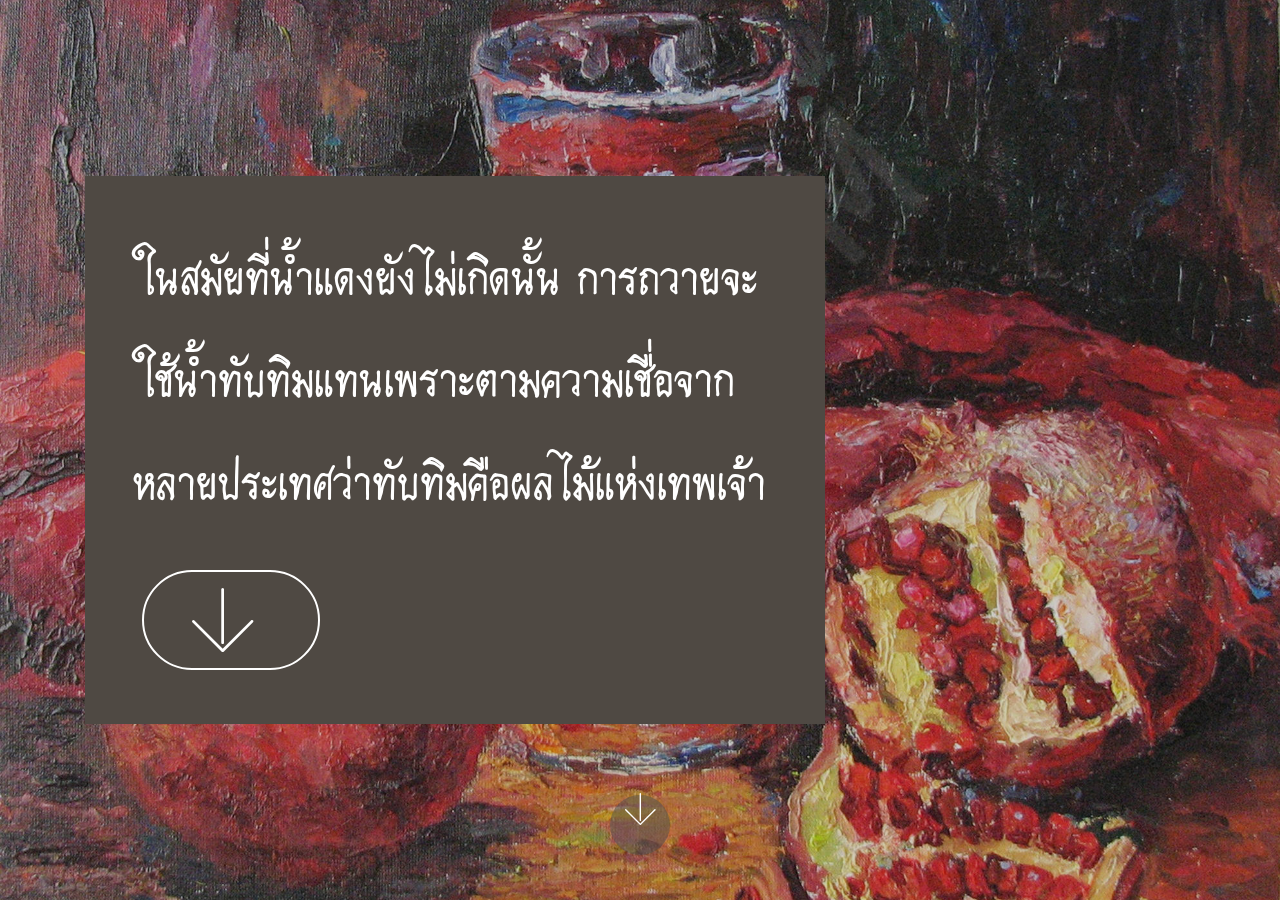
<file: page6.html>
<!DOCTYPE html>
<html  >
<head>
  <!-- Site made with Mobirise Website Builder v4.11.2, https://mobirise.com -->
  <meta charset="UTF-8">
  <meta http-equiv="X-UA-Compatible" content="IE=edge">
  <meta name="generator" content="Mobirise v4.11.2, mobirise.com">
  <meta name="viewport" content="width=device-width, initial-scale=1, minimum-scale=1">
  <link rel="shortcut icon" href="assets/images/logo4.png" type="image/x-icon">
  <meta name="description" content="Web Page Generator Description">
  
  <title>Page 6</title>
  <link rel="stylesheet" href="assets/web/assets/mobirise-icons/mobirise-icons.css">
  <link rel="stylesheet" href="assets/bootstrap/css/bootstrap.min.css">
  <link rel="stylesheet" href="assets/bootstrap/css/bootstrap-grid.min.css">
  <link rel="stylesheet" href="assets/bootstrap/css/bootstrap-reboot.min.css">
  <link rel="stylesheet" href="assets/tether/tether.min.css">
  <link rel="stylesheet" href="assets/animatecss/animate.min.css">
  <link rel="stylesheet" href="assets/theme/css/style.css">
  <link href="assets/fonts/style.css" rel="stylesheet">
  <link rel="preload" as="style" href="assets/mobirise/css/mbr-additional.css"><link rel="stylesheet" href="assets/mobirise/css/mbr-additional.css" type="text/css">
  
  
  
</head>
<body>
  <section class="header10 cid-rHM0jjw2Yb mbr-fullscreen mbr-parallax-background" id="header10-q">

    

    <div class="mbr-overlay" style="opacity: 0.2; background-color: rgb(35, 35, 35);">
    </div>

    <div class="container">
        <div class="media-container-column mbr-white p-5 align-left col-lg-8 col-md-10">
            
            
            <p class="mbr-text pb-3 mbr-fonts-style display-5">ในสมัยที่น้ำแดงยังไม่เกิดนั้น การถวายจะใช้น้ำทับทิมแทนเพราะตามความเชื่อจากหลายประเทศว่าทับทิมคือผลไม้แห่งเทพเจ้า</p>
            <div class="mbr-section-btn"><a class="btn btn-md btn-white-outline display-4" href="page7.html"><span class="mbri-down mbr-iconfont mbr-iconfont-btn"></span></a></div>
        </div>
    </div>

    <div class="mbr-arrow hidden-sm-down" aria-hidden="true">
        <a href="#next">
            <i class="mbri-down mbr-iconfont"></i>
        </a>
    </div>
</section>


  <section class="engine"><a href="https://mobirise.info/g">build your own website</a></section><script src="assets/web/assets/jquery/jquery.min.js"></script>
  <script src="assets/popper/popper.min.js"></script>
  <script src="assets/bootstrap/js/bootstrap.min.js"></script>
  <script src="assets/tether/tether.min.js"></script>
  <script src="assets/smoothscroll/smooth-scroll.js"></script>
  <script src="assets/parallax/jarallax.min.js"></script>
  <script src="assets/viewportchecker/jquery.viewportchecker.js"></script>
  <script src="assets/theme/js/script.js"></script>
  
  
  <input name="animation" type="hidden">
  </body>
</html>
</file>
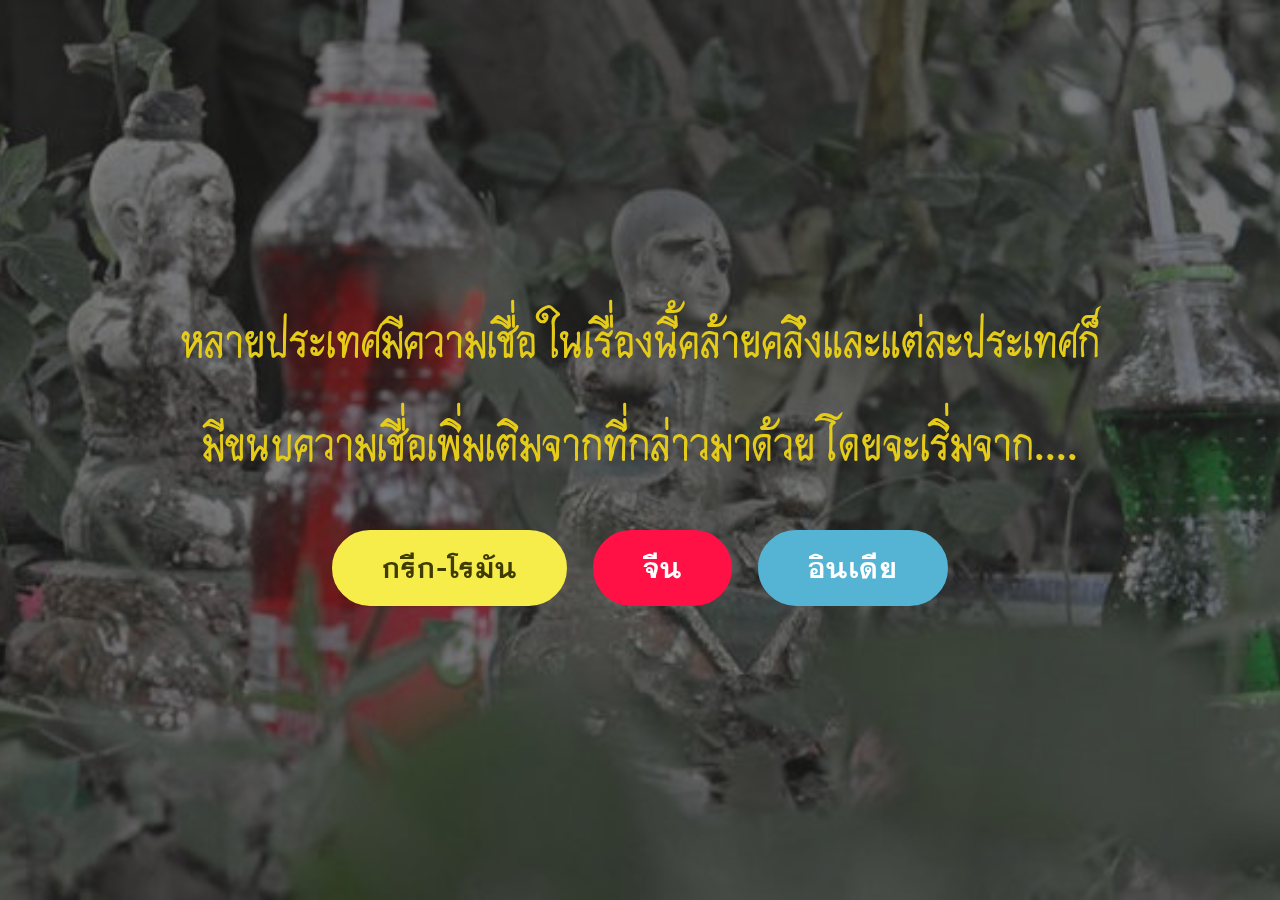
<file: page7.html>
<!DOCTYPE html>
<html  >
<head>
  <!-- Site made with Mobirise Website Builder v4.11.2, https://mobirise.com -->
  <meta charset="UTF-8">
  <meta http-equiv="X-UA-Compatible" content="IE=edge">
  <meta name="generator" content="Mobirise v4.11.2, mobirise.com">
  <meta name="viewport" content="width=device-width, initial-scale=1, minimum-scale=1">
  <link rel="shortcut icon" href="assets/images/logo4.png" type="image/x-icon">
  <meta name="description" content="Web Page Creator Description">
  
  <title>Page 7</title>
  <link rel="stylesheet" href="assets/web/assets/mobirise-icons/mobirise-icons.css">
  <link rel="stylesheet" href="assets/bootstrap/css/bootstrap.min.css">
  <link rel="stylesheet" href="assets/bootstrap/css/bootstrap-grid.min.css">
  <link rel="stylesheet" href="assets/bootstrap/css/bootstrap-reboot.min.css">
  <link rel="stylesheet" href="assets/tether/tether.min.css">
  <link rel="stylesheet" href="assets/animatecss/animate.min.css">
  <link rel="stylesheet" href="assets/theme/css/style.css">
  <link href="assets/fonts/style.css" rel="stylesheet">
  <link rel="preload" as="style" href="assets/mobirise/css/mbr-additional.css"><link rel="stylesheet" href="assets/mobirise/css/mbr-additional.css" type="text/css">
  
  
  
</head>
<body>
  <section class="cid-rHM1F48acU mbr-fullscreen mbr-parallax-background" id="header2-r">

    

    <div class="mbr-overlay" style="opacity: 0.6; background-color: rgb(35, 35, 35);"></div>

    <div class="container align-center">
        <div class="row justify-content-md-center">
            <div class="mbr-white col-md-10">
                
                
                <p class="mbr-text pb-3 mbr-fonts-style display-5"><strong>หลายประเทศมีความเชื่อในเรื่องนี้คล้ายคลึงและแต่ละประเทศก็มีขนบความเชื่อเพิ่มเติมจากที่กล่าวมาด้วยโดยจะเริ่มจาก....</strong></p>
                <div class="mbr-section-btn"><a class="btn btn-md btn-danger display-4" href="page8.html">กรีก-โรมัน</a>
                    <a class="btn btn-md btn-secondary display-4" href="page9.html">จีน</a> <a class="btn btn-md btn-success display-4" href="page9.html">อินเดีย</a></div>
            </div>
        </div>
    </div>
    
</section>


  <section class="engine"><a href="https://mobirise.info/z">best css templates</a></section><script src="assets/web/assets/jquery/jquery.min.js"></script>
  <script src="assets/popper/popper.min.js"></script>
  <script src="assets/bootstrap/js/bootstrap.min.js"></script>
  <script src="assets/tether/tether.min.js"></script>
  <script src="assets/smoothscroll/smooth-scroll.js"></script>
  <script src="assets/parallax/jarallax.min.js"></script>
  <script src="assets/viewportchecker/jquery.viewportchecker.js"></script>
  <script src="assets/theme/js/script.js"></script>
  
  
  <input name="animation" type="hidden">
  </body>
</html>
</file>
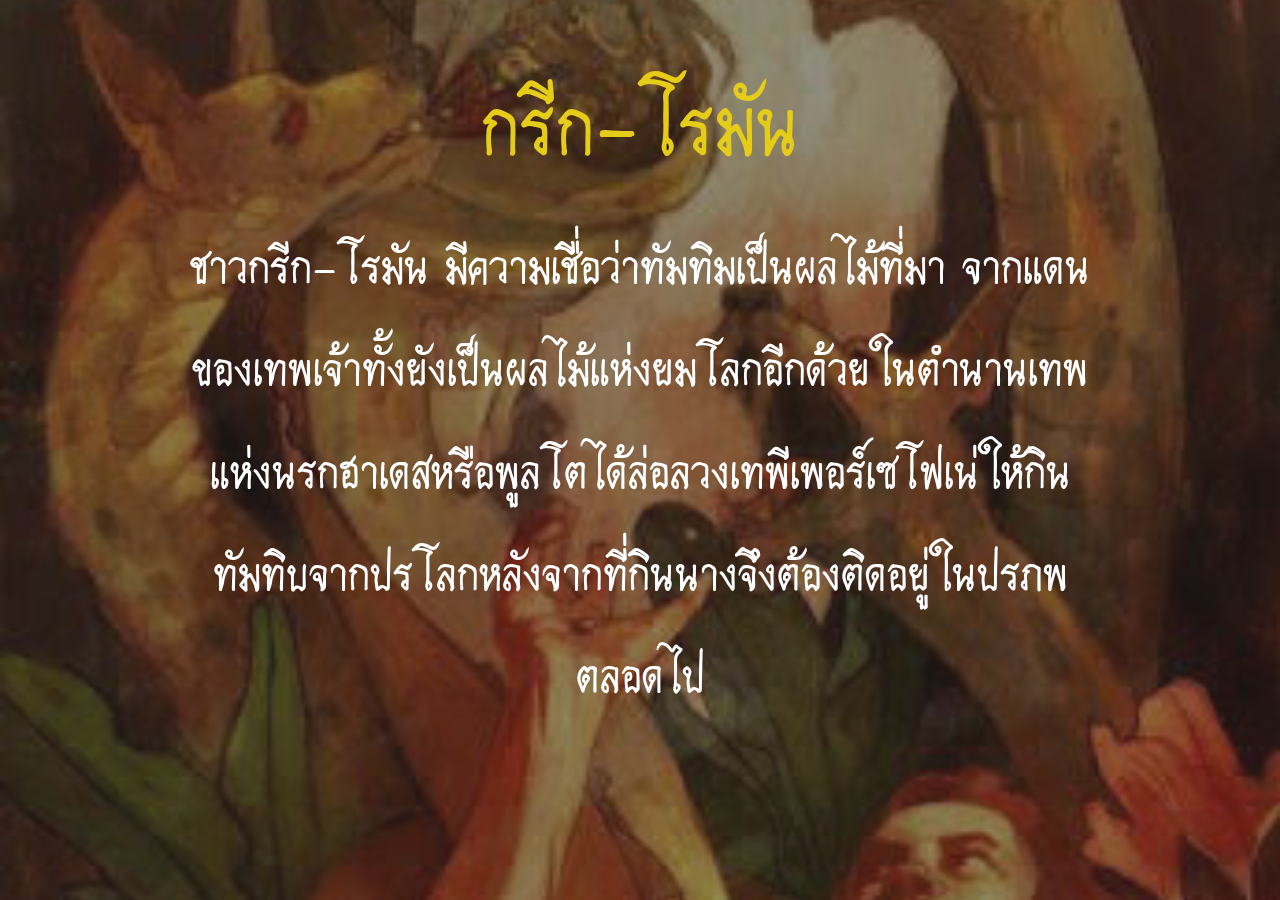
<file: page8.html>
<!DOCTYPE html>
<html  >
<head>
  <!-- Site made with Mobirise Website Builder v4.11.2, https://mobirise.com -->
  <meta charset="UTF-8">
  <meta http-equiv="X-UA-Compatible" content="IE=edge">
  <meta name="generator" content="Mobirise v4.11.2, mobirise.com">
  <meta name="viewport" content="width=device-width, initial-scale=1, minimum-scale=1">
  <link rel="shortcut icon" href="assets/images/logo4.png" type="image/x-icon">
  <meta name="description" content="Website Builder Description">
  
  <title>Page 8</title>
  <link rel="stylesheet" href="assets/web/assets/mobirise-icons/mobirise-icons.css">
  <link rel="stylesheet" href="assets/bootstrap/css/bootstrap.min.css">
  <link rel="stylesheet" href="assets/bootstrap/css/bootstrap-grid.min.css">
  <link rel="stylesheet" href="assets/bootstrap/css/bootstrap-reboot.min.css">
  <link rel="stylesheet" href="assets/tether/tether.min.css">
  <link rel="stylesheet" href="assets/animatecss/animate.min.css">
  <link rel="stylesheet" href="assets/theme/css/style.css">
  <link href="assets/fonts/style.css" rel="stylesheet">
  <link rel="preload" as="style" href="assets/mobirise/css/mbr-additional.css"><link rel="stylesheet" href="assets/mobirise/css/mbr-additional.css" type="text/css">
  
  
  
</head>
<body>
  <section class="cid-rHM41HDfvE mbr-fullscreen mbr-parallax-background" id="header2-u">

    

    <div class="mbr-overlay" style="opacity: 0.5; background-color: rgb(35, 35, 35);"></div>

    <div class="container align-center">
        <div class="row justify-content-md-center">
            <div class="mbr-white col-md-10">
                <h1 class="mbr-section-title mbr-bold pb-3 mbr-fonts-style display-1">
                    กรีก-โรมัน</h1>
                
                <p class="mbr-text pb-3 mbr-fonts-style display-5">
                    ชาวกรีก-โรมัน มีความเชื่อว่าทัมทิมเป็นผลไม้ที่มา จากแดนของเทพเจ้าทั้งยังเป็นผลไม้แห่งยมโลกอีกด้วยในตำนานเทพแห่งนรกฮาเดสหรือพูลโตได้ล่อลวงเทพีเพอร์เซโฟเน่ให้กินทัมทิบจากปรโลกหลังจากที่กินนางจึงต้องติดอยู่ในปรภพตลอดไป
                </p>
                <div class="mbr-section-btn"><a class="btn btn-md btn-secondary display-4" href="page7.html">กลับไปเลืิอกต่อ<br></a></div>
            </div>
        </div>
    </div>
    
</section>


  <section class="engine"><a href="https://mobirise.info/p">site templates free download</a></section><script src="assets/web/assets/jquery/jquery.min.js"></script>
  <script src="assets/popper/popper.min.js"></script>
  <script src="assets/bootstrap/js/bootstrap.min.js"></script>
  <script src="assets/tether/tether.min.js"></script>
  <script src="assets/smoothscroll/smooth-scroll.js"></script>
  <script src="assets/parallax/jarallax.min.js"></script>
  <script src="assets/viewportchecker/jquery.viewportchecker.js"></script>
  <script src="assets/theme/js/script.js"></script>
  
  
  <input name="animation" type="hidden">
  </body>
</html>
</file>
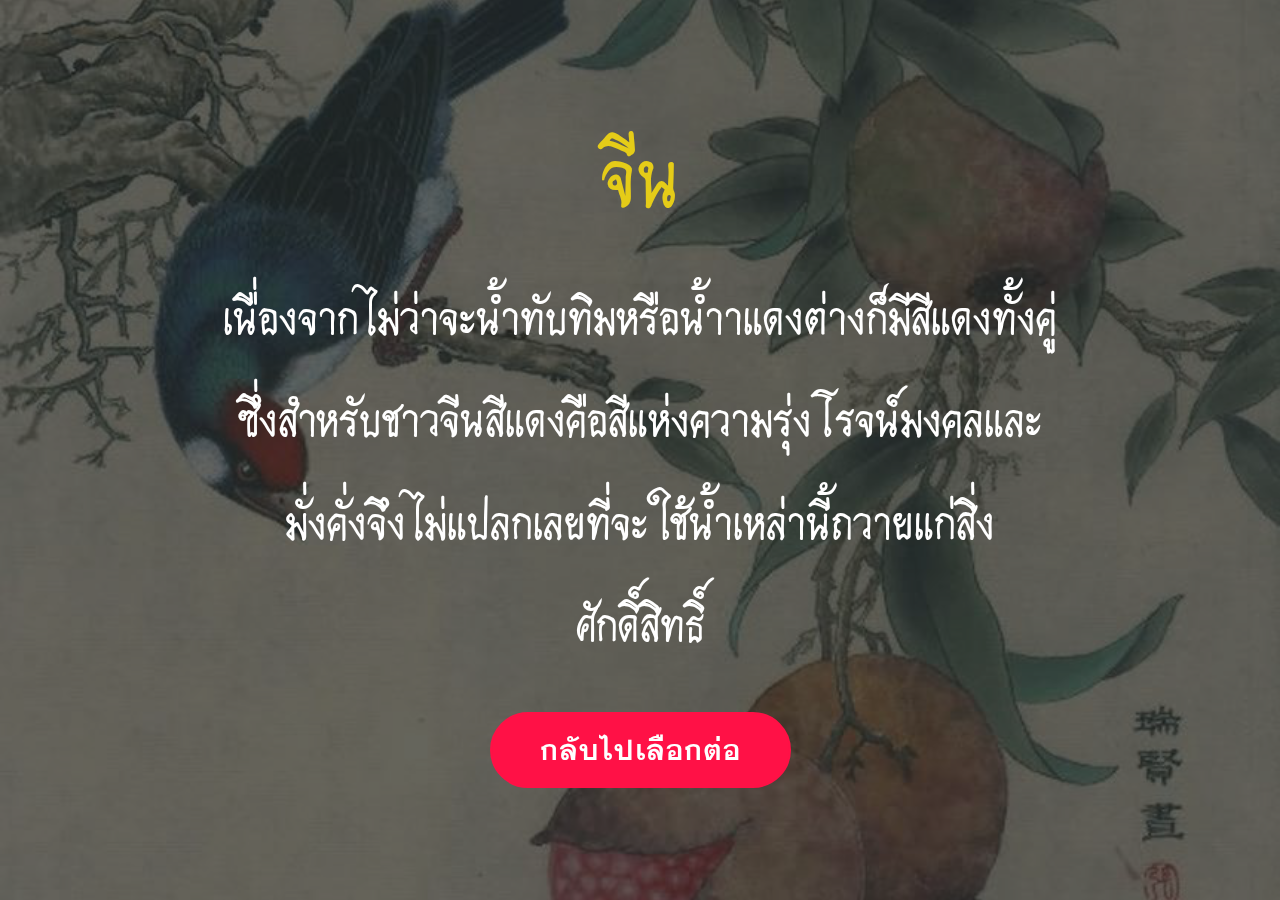
<file: page9.html>
<!DOCTYPE html>
<html  >
<head>
  <!-- Site made with Mobirise Website Builder v4.11.2, https://mobirise.com -->
  <meta charset="UTF-8">
  <meta http-equiv="X-UA-Compatible" content="IE=edge">
  <meta name="generator" content="Mobirise v4.11.2, mobirise.com">
  <meta name="viewport" content="width=device-width, initial-scale=1, minimum-scale=1">
  <link rel="shortcut icon" href="assets/images/logo4.png" type="image/x-icon">
  <meta name="description" content="Website Creator Description">
  
  <title>Page 9</title>
  <link rel="stylesheet" href="assets/web/assets/mobirise-icons/mobirise-icons.css">
  <link rel="stylesheet" href="assets/bootstrap/css/bootstrap.min.css">
  <link rel="stylesheet" href="assets/bootstrap/css/bootstrap-grid.min.css">
  <link rel="stylesheet" href="assets/bootstrap/css/bootstrap-reboot.min.css">
  <link rel="stylesheet" href="assets/tether/tether.min.css">
  <link rel="stylesheet" href="assets/animatecss/animate.min.css">
  <link rel="stylesheet" href="assets/theme/css/style.css">
  <link href="assets/fonts/style.css" rel="stylesheet">
  <link rel="preload" as="style" href="assets/mobirise/css/mbr-additional.css"><link rel="stylesheet" href="assets/mobirise/css/mbr-additional.css" type="text/css">
  
  
  
</head>
<body>
  <section class="cid-rHM4s7AMxM mbr-fullscreen mbr-parallax-background" id="header2-v">

    

    <div class="mbr-overlay" style="opacity: 0.7; background-color: rgb(35, 35, 35);"></div>

    <div class="container align-center">
        <div class="row justify-content-md-center">
            <div class="mbr-white col-md-10">
                <h1 class="mbr-section-title mbr-bold pb-3 mbr-fonts-style display-1">จีน</h1>
                
                <p class="mbr-text pb-3 mbr-fonts-style display-5">เนื่องจากไม่ว่าจะน้ำทับทิมหรือน้ำาแดงต่างก็มีสีแดงทั้งคู่
<br>ซึ่งสำหรับชาวจีนสีแดงคือสีแห่งความรุ่งโรจน์มงคลและ
<br>มั่งคั่งจึงไม่แปลกเลยที่จะใช้น้ำเหล่านี้ถวายแก่สิ่ง
<br>ศักดิ์สิทธิ์</p>
                <div class="mbr-section-btn"><a class="btn btn-md btn-secondary display-4" href="page7.html">กลับไปเลือกต่อ</a></div>
            </div>
        </div>
    </div>
    
</section>


  <section class="engine"><a href="https://mobirise.info/y">free html website templates</a></section><script src="assets/web/assets/jquery/jquery.min.js"></script>
  <script src="assets/popper/popper.min.js"></script>
  <script src="assets/bootstrap/js/bootstrap.min.js"></script>
  <script src="assets/tether/tether.min.js"></script>
  <script src="assets/smoothscroll/smooth-scroll.js"></script>
  <script src="assets/parallax/jarallax.min.js"></script>
  <script src="assets/viewportchecker/jquery.viewportchecker.js"></script>
  <script src="assets/theme/js/script.js"></script>
  
  
  <input name="animation" type="hidden">
  </body>
</html>
</file>
<file: assets/web/assets/mobirise-icons/mobirise-icons.css>
@font-face {
  font-family: 'MobiriseIcons';
  src:  url('mobirise-icons.eot?spat4u');
  src:  url('mobirise-icons.eot?spat4u#iefix') format('embedded-opentype'),
    url('mobirise-icons.ttf?spat4u') format('truetype'),
    url('mobirise-icons.woff?spat4u') format('woff'),
    url('mobirise-icons.svg?spat4u#MobiriseIcons') format('svg');
  font-weight: normal;
  font-style: normal;
  font-display: swap;
}

[class^="mbri-"], [class*=" mbri-"] {
  /* use !important to prevent issues with browser extensions that change fonts */
  font-family: MobiriseIcons !important;
  speak: none;
  font-style: normal;
  font-weight: normal;
  font-variant: normal;
  text-transform: none;
  line-height: 1;

  /* Better Font Rendering =========== */
  -webkit-font-smoothing: antialiased;
  -moz-osx-font-smoothing: grayscale;
}

.mbri-add-submenu:before {
  content: "\e900";
}
.mbri-alert:before {
  content: "\e901";
}
.mbri-align-center:before {
  content: "\e902";
}
.mbri-align-justify:before {
  content: "\e903";
}
.mbri-align-left:before {
  content: "\e904";
}
.mbri-align-right:before {
  content: "\e905";
}
.mbri-android:before {
  content: "\e906";
}
.mbri-apple:before {
  content: "\e907";
}
.mbri-arrow-down:before {
  content: "\e908";
}
.mbri-arrow-next:before {
  content: "\e909";
}
.mbri-arrow-prev:before {
  content: "\e90a";
}
.mbri-arrow-up:before {
  content: "\e90b";
}
.mbri-bold:before {
  content: "\e90c";
}
.mbri-bookmark:before {
  content: "\e90d";
}
.mbri-bootstrap:before {
  content: "\e90e";
}
.mbri-briefcase:before {
  content: "\e90f";
}
.mbri-browse:before {
  content: "\e910";
}
.mbri-bulleted-list:before {
  content: "\e911";
}
.mbri-calendar:before {
  content: "\e912";
}
.mbri-camera:before {
  content: "\e913";
}
.mbri-cart-add:before {
  content: "\e914";
}
.mbri-cart-full:before {
  content: "\e915";
}
.mbri-cash:before {
  content: "\e916";
}
.mbri-change-style:before {
  content: "\e917";
}
.mbri-chat:before {
  content: "\e918";
}
.mbri-clock:before {
  content: "\e919";
}
.mbri-close:before {
  content: "\e91a";
}
.mbri-cloud:before {
  content: "\e91b";
}
.mbri-code:before {
  content: "\e91c";
}
.mbri-contact-form:before {
  content: "\e91d";
}
.mbri-credit-card:before {
  content: "\e91e";
}
.mbri-cursor-click:before {
  content: "\e91f";
}
.mbri-cust-feedback:before {
  content: "\e920";
}
.mbri-database:before {
  content: "\e921";
}
.mbri-delivery:before {
  content: "\e922";
}
.mbri-desktop:before {
  content: "\e923";
}
.mbri-devices:before {
  content: "\e924";
}
.mbri-down:before {
  content: "\e925";
}
.mbri-download:before {
  content: "\e989";
}
.mbri-drag-n-drop:before {
  content: "\e927";
}
.mbri-drag-n-drop2:before {
  content: "\e928";
}
.mbri-edit:before {
  content: "\e929";
}
.mbri-edit2:before {
  content: "\e92a";
}
.mbri-error:before {
  content: "\e92b";
}
.mbri-extension:before {
  content: "\e92c";
}
.mbri-features:before {
  content: "\e92d";
}
.mbri-file:before {
  content: "\e92e";
}
.mbri-flag:before {
  content: "\e92f";
}
.mbri-folder:before {
  content: "\e930";
}
.mbri-gift:before {
  content: "\e931";
}
.mbri-github:before {
  content: "\e932";
}
.mbri-globe:before {
  content: "\e933";
}
.mbri-globe-2:before {
  content: "\e934";
}
.mbri-growing-chart:before {
  content: "\e935";
}
.mbri-hearth:before {
  content: "\e936";
}
.mbri-help:before {
  content: "\e937";
}
.mbri-home:before {
  content: "\e938";
}
.mbri-hot-cup:before {
  content: "\e939";
}
.mbri-idea:before {
  content: "\e93a";
}
.mbri-image-gallery:before {
  content: "\e93b";
}
.mbri-image-slider:before {
  content: "\e93c";
}
.mbri-info:before {
  content: "\e93d";
}
.mbri-italic:before {
  content: "\e93e";
}
.mbri-key:before {
  content: "\e93f";
}
.mbri-laptop:before {
  content: "\e940";
}
.mbri-layers:before {
  content: "\e941";
}
.mbri-left-right:before {
  content: "\e942";
}
.mbri-left:before {
  content: "\e943";
}
.mbri-letter:before {
  content: "\e944";
}
.mbri-like:before {
  content: "\e945";
}
.mbri-link:before {
  content: "\e946";
}
.mbri-lock:before {
  content: "\e947";
}
.mbri-login:before {
  content: "\e948";
}
.mbri-logout:before {
  content: "\e949";
}
.mbri-magic-stick:before {
  content: "\e94a";
}
.mbri-map-pin:before {
  content: "\e94b";
}
.mbri-menu:before {
  content: "\e94c";
}
.mbri-mobile:before {
  content: "\e94d";
}
.mbri-mobile2:before {
  content: "\e94e";
}
.mbri-mobirise:before {
  content: "\e94f";
}
.mbri-more-horizontal:before {
  content: "\e950";
}
.mbri-more-vertical:before {
  content: "\e951";
}
.mbri-music:before {
  content: "\e952";
}
.mbri-new-file:before {
  content: "\e953";
}
.mbri-numbered-list:before {
  content: "\e954";
}
.mbri-opened-folder:before {
  content: "\e955";
}
.mbri-pages:before {
  content: "\e956";
}
.mbri-paper-plane:before {
  content: "\e957";
}
.mbri-paperclip:before {
  content: "\e958";
}
.mbri-photo:before {
  content: "\e959";
}
.mbri-photos:before {
  content: "\e95a";
}
.mbri-pin:before {
  content: "\e95b";
}
.mbri-play:before {
  content: "\e95c";
}
.mbri-plus:before {
  content: "\e95d";
}
.mbri-preview:before {
  content: "\e95e";
}
.mbri-print:before {
  content: "\e95f";
}
.mbri-protect:before {
  content: "\e960";
}
.mbri-question:before {
  content: "\e961";
}
.mbri-quote-left:before {
  content: "\e962";
}
.mbri-quote-right:before {
  content: "\e963";
}
.mbri-refresh:before {
  content: "\e964";
}
.mbri-responsive:before {
  content: "\e965";
}
.mbri-right:before {
  content: "\e966";
}
.mbri-rocket:before {
  content: "\e967";
}
.mbri-sad-face:before {
  content: "\e968";
}
.mbri-sale:before {
  content: "\e969";
}
.mbri-save:before {
  content: "\e96a";
}
.mbri-search:before {
  content: "\e96b";
}
.mbri-setting:before {
  content: "\e96c";
}
.mbri-setting2:before {
  content: "\e96d";
}
.mbri-setting3:before {
  content: "\e96e";
}
.mbri-share:before {
  content: "\e96f";
}
.mbri-shopping-bag:before {
  content: "\e970";
}
.mbri-shopping-basket:before {
  content: "\e971";
}
.mbri-shopping-cart:before {
  content: "\e972";
}
.mbri-sites:before {
  content: "\e973";
}
.mbri-smile-face:before {
  content: "\e974";
}
.mbri-speed:before {
  content: "\e975";
}
.mbri-star:before {
  content: "\e976";
}
.mbri-success:before {
  content: "\e977";
}
.mbri-sun:before {
  content: "\e978";
}
.mbri-sun2:before {
  content: "\e979";
}
.mbri-tablet:before {
  content: "\e97a";
}
.mbri-tablet-vertical:before {
  content: "\e97b";
}
.mbri-target:before {
  content: "\e97c";
}
.mbri-timer:before {
  content: "\e97d";
}
.mbri-to-ftp:before {
  content: "\e97e";
}
.mbri-to-local-drive:before {
  content: "\e97f";
}
.mbri-touch-swipe:before {
  content: "\e980";
}
.mbri-touch:before {
  content: "\e981";
}
.mbri-trash:before {
  content: "\e982";
}
.mbri-underline:before {
  content: "\e983";
}
.mbri-unlink:before {
  content: "\e984";
}
.mbri-unlock:before {
  content: "\e985";
}
.mbri-up-down:before {
  content: "\e986";
}
.mbri-up:before {
  content: "\e987";
}
.mbri-update:before {
  content: "\e988";
}
.mbri-upload:before {
 content: "\e926"; 
}
.mbri-user:before {
  content: "\e98a";
}
.mbri-user2:before {
  content: "\e98b";
}
.mbri-users:before {
  content: "\e98c";
}
.mbri-video:before {
  content: "\e98d";
}
.mbri-video-play:before {
  content: "\e98e";
}
.mbri-watch:before {
  content: "\e98f";
}
.mbri-website-theme:before {
  content: "\e990";
}
.mbri-wifi:before {
  content: "\e991";
}
.mbri-windows:before {
  content: "\e992";
}
.mbri-zoom-out:before {
  content: "\e993";
}
.mbri-redo:before {
  content: "\e994";
}
.mbri-undo:before {
  content: "\e995";
}
</file>
<file: assets/theme/css/style.css>
/*!
 * Mobirise v4 theme (https://mobirise.com/)
 * Copyright 2017 Mobirise
 */
section {
  background-color: #eeeeee; }

body {
  font-style: normal;
  line-height: 1.5; }

section,
.container,
.container-fluid {
  position: relative;
  word-wrap: break-word; }

a.mbr-iconfont:hover {
  text-decoration: none; }

.article .lead p,
.article .lead ul,
.article .lead ol,
.article .lead pre,
.article .lead blockquote {
  margin-bottom: 0; }

ul,
ol,
pre,
blockquote {
  margin-bottom: 2.3125rem; }

pre {
  background: #f4f4f4;
  padding: 10px 24px;
  white-space: pre-wrap; }

.inactive {
  -webkit-user-select: none;
  -moz-user-select: none;
  -ms-user-select: none;
  user-select: none;
  pointer-events: none;
  -webkit-user-drag: none;
  user-drag: none; }

.mbr-section__comments .row {
  justify-content: center;
  -webkit-justify-content: center; }

a {
  font-style: normal;
  font-weight: 400;
  cursor: pointer; }
  a, a:hover {
    text-decoration: none; }

figure {
  margin-bottom: 0; }

body {
  color: #232323; }

h1,
h2,
h3,
h4,
h5,
h6,
.h1,
.h2,
.h3,
.h4,
.h5,
.h6,
.display-1,
.display-2,
.display-3,
.display-4 {
  line-height: 1;
  word-break: break-word;
  word-wrap: break-word; }

.mbr-section-title {
  font-style: normal;
  line-height: 1.2; }

.mbr-section-subtitle {
  line-height: 1.3; }

.mbr-text {
  font-style: normal;
  line-height: 1.6; }

b,
strong {
  font-weight: bold; }

blockquote {
  padding: 10px 0 10px 20px;
  position: relative;
  border-left: 2px solid;
  border-color: #ff3366; }

input:-webkit-autofill, input:-webkit-autofill:hover, input:-webkit-autofill:focus, input:-webkit-autofill:active {
  transition-delay: 9999s;
  transition-property: background-color, color; }

textarea[type='hidden'] {
  display: none; }

body {
  position: relative; }

section {
  background-position: 50% 50%;
  background-repeat: no-repeat;
  background-size: cover; }
  section .mbr-background-video,
  section .mbr-background-video-preview {
    position: absolute;
    bottom: 0;
    left: 0;
    right: 0;
    top: 0; }

.hidden {
  visibility: hidden; }

.mbr-z-index20 {
  z-index: 20; }

/*! Base colors */
.mbr-white {
  color: #ffffff; }

.mbr-black {
  color: #000000; }

.mbr-bg-white {
  background-color: #ffffff; }

.mbr-bg-black {
  background-color: #000000; }

/*! Text-aligns */
.align-left {
  text-align: left; }

.align-center {
  text-align: center; }

.align-right {
  text-align: right; }

@media (max-width: 767px) {
  .align-left,
  .align-center,
  .align-right,
  .mbr-section-btn,
  .mbr-section-title {
    text-align: center; } }
/*! Font-weight  */
.mbr-light {
  font-weight: 300; }

.mbr-regular {
  font-weight: 400; }

.mbr-semibold {
  font-weight: 500; }

.mbr-bold {
  font-weight: 700; }

/*! Media  */
.media-size-item {
  -webkit-flex: 1 1 auto;
  -moz-flex: 1 1 auto;
  -ms-flex: 1 1 auto;
  -o-flex: 1 1 auto;
  flex: 1 1 auto; }

.media-content {
  -webkit-flex-basis: 100%;
  flex-basis: 100%; }

.media-container-row {
  display: -ms-flexbox;
  display: -webkit-flex;
  display: flex;
  -webkit-flex-direction: row;
  -ms-flex-direction: row;
  flex-direction: row;
  -webkit-flex-wrap: wrap;
  -ms-flex-wrap: wrap;
  flex-wrap: wrap;
  -webkit-justify-content: center;
  -ms-flex-pack: center;
  justify-content: center;
  -webkit-align-content: center;
  -ms-flex-line-pack: center;
  align-content: center;
  -webkit-align-items: start;
  -ms-flex-align: start;
  align-items: start; }
  .media-container-row .media-size-item {
    width: 400px; }

.media-container-column {
  display: -ms-flexbox;
  display: -webkit-flex;
  display: flex;
  -webkit-flex-direction: column;
  -ms-flex-direction: column;
  flex-direction: column;
  -webkit-flex-wrap: wrap;
  -ms-flex-wrap: wrap;
  flex-wrap: wrap;
  -webkit-justify-content: center;
  -ms-flex-pack: center;
  justify-content: center;
  -webkit-align-content: center;
  -ms-flex-line-pack: center;
  align-content: center;
  -webkit-align-items: stretch;
  -ms-flex-align: stretch;
  align-items: stretch; }
  .media-container-column > * {
    width: 100%; }

@media (min-width: 992px) {
  .media-container-row {
    -webkit-flex-wrap: nowrap;
    -ms-flex-wrap: nowrap;
    flex-wrap: nowrap; } }
figure {
  overflow: hidden; }

figure[mbr-media-size] {
  transition: width 0.1s; }

.mbr-figure img,
.mbr-figure iframe {
  display: block;
  width: 100%; }

.card {
  background-color: transparent;
  border: none; }

.card-box {
  width: 100%; }

.card-img {
  text-align: center;
  flex-shrink: 0;
  -webkit-flex-shrink: 0; }

.media {
  max-width: 100%;
  margin: 0 auto; }

.mbr-figure {
  -ms-flex-item-align: center;
  -ms-grid-row-align: center;
  -webkit-align-self: center;
  align-self: center; }

.media-container > div {
  max-width: 100%; }

.mbr-figure img,
.card-img img {
  width: 100%; }

@media (max-width: 991px) {
  .media-size-item {
    width: auto !important; }

  .media {
    width: auto; }

  .mbr-figure {
    width: 100% !important; } }
/*! Buttons */
.btn {
  font-weight: 500;
  border-width: 2px;
  font-style: normal;
  letter-spacing: 1px;
  margin: .4rem .8rem;
  white-space: normal;
  -webkit-transition: all .3s ease-in-out;
  -moz-transition: all .3s ease-in-out;
  transition: all .3s ease-in-out;
  display: inline-flex;
  align-items: center;
  justify-content: center;
  word-break: break-word;
  -webkit-align-items: center;
  -webkit-justify-content: center;
  display: -webkit-inline-flex; }

.btn-sm {
  font-weight: 500;
  letter-spacing: 1px;
  -webkit-transition: all .3s ease-in-out;
  -moz-transition: all .3s ease-in-out;
  transition: all .3s ease-in-out; }

.btn-md {
  font-weight: 500;
  letter-spacing: 1px;
  margin: .4rem .8rem !important;
  -webkit-transition: all .3s ease-in-out;
  -moz-transition: all .3s ease-in-out;
  transition: all .3s ease-in-out; }

.btn-lg {
  font-weight: 500;
  letter-spacing: 1px;
  margin: .4rem .8rem !important;
  -webkit-transition: all .3s ease-in-out;
  -moz-transition: all .3s ease-in-out;
  transition: all .3s ease-in-out; }

.mbr-section-btn {
  margin-left: -0.25rem;
  margin-right: -0.25rem;
  font-size: 0; }

nav .mbr-section-btn {
  margin-left: 0rem;
  margin-right: 0rem; }

.btn-form {
  border-radius: 0; }
  .btn-form:hover {
    cursor: pointer; }

/*! Btn icon margin */
.btn .mbr-iconfont,
.btn.btn-sm .mbr-iconfont {
  cursor: pointer;
  margin-right: 0.5rem; }

.btn.btn-md .mbr-iconfont,
.btn.btn-md .mbr-iconfont {
  margin-right: 0.8rem; }

.mbr-regular {
  font-weight: 400; }

.mbr-semibold {
  font-weight: 500; }

.mbr-bold {
  font-weight: 700; }

[type='submit'] {
  -webkit-appearance: none; }

/*! Full-screen */
.mbr-fullscreen .mbr-overlay {
  min-height: 100vh; }

.mbr-fullscreen {
  display: flex;
  display: -webkit-flex;
  display: -moz-flex;
  display: -ms-flex;
  display: -o-flex;
  align-items: center;
  -webkit-align-items: center;
  min-height: 100vh;
  padding-top: 3rem;
  padding-bottom: 3rem; }

/*! Map */
.map {
  height: 25rem;
  position: relative; }
  .map iframe {
    width: 100%;
    height: 100%; }

.mbr-overlay {
  background-color: #000;
  bottom: 0;
  left: 0;
  opacity: .5;
  position: absolute;
  right: 0;
  top: 0;
  z-index: 0;
  pointer-events: none; }

/* Form */
blockquote {
  font-style: italic;
  padding: 10px 0 10px 20px;
  font-size: 1.09rem;
  position: relative;
  border-width: 3px; }

.form-control {
  background-color: #f5f5f5;
  box-shadow: none;
  color: #565656;
  line-height: 1.43;
  min-height: 3.5em;
  padding: 1.07em .5em; }
  .form-control, .form-control:focus {
    border: 1px solid #e8e8e8; }
  .form-active .form-control:invalid {
    border-color: red; }

.form-control-label {
  position: relative;
  cursor: pointer;
  margin-bottom: .357em;
  padding: 0; }

.alert {
  color: #ffffff;
  border-radius: 0;
  border: 0;
  font-size: .875rem;
  line-height: 1.5;
  margin-bottom: 1.875rem;
  padding: 1.25rem;
  position: relative; }
  .alert.alert-form::after {
    background-color: inherit;
    bottom: -7px;
    content: "";
    display: block;
    height: 14px;
    left: 50%;
    margin-left: -7px;
    position: absolute;
    transform: rotate(45deg);
    width: 14px;
    -webkit-transform: rotate(45deg); }

.form-asterisk {
  font-family: initial;
  position: absolute;
  top: -2px;
  font-weight: normal; }

/*! Scroll to top arrow */
#scrollToTop a i:before {
  content: '';
  position: absolute;
  height: 40%;
  top: 25%;
  background: #fff;
  width: 2px;
  left: calc(50% - 1px); }
#scrollToTop a i:after {
  content: '';
  position: absolute;
  display: block;
  border-top: 2px solid #fff;
  border-right: 2px solid #fff;
  width: 40%;
  height: 40%;
  left: 30%;
  bottom: 30%;
  transform: rotate(135deg);
  -webkit-transform: rotate(135deg); }

.mbr-arrow-up {
  bottom: 25px;
  right: 90px;
  position: fixed;
  text-align: right;
  z-index: 5000;
  color: #ffffff;
  font-size: 32px;
  transform: rotate(180deg);
  -webkit-transform: rotate(180deg); }

.mbr-arrow-up a {
  background: rgba(0, 0, 0, 0.2);
  border-radius: 3px;
  color: #fff;
  display: inline-block;
  height: 60px;
  width: 60px;
  outline-style: none !important;
  position: relative;
  text-decoration: none;
  transition: all 0.3s ease-in-out;
  cursor: pointer;
  text-align: center; }
  .mbr-arrow-up a:hover {
    background-color: rgba(0, 0, 0, 0.4); }
  .mbr-arrow-up a i {
    line-height: 60px; }

.mbr-arrow-up-icon {
  display: block;
  color: #fff; }

.mbr-arrow-up-icon::before {
  content: '\203a';
  display: inline-block;
  font-family: serif;
  font-size: 32px;
  line-height: 1;
  font-style: normal;
  position: relative;
  top: 6px;
  left: -4px;
  -webkit-transform: rotate(-90deg);
  transform: rotate(-90deg); }

/*! Arrow Down */
.mbr-arrow {
  position: absolute;
  bottom: 45px;
  left: 50%;
  width: 60px;
  height: 60px;
  cursor: pointer;
  background-color: rgba(80, 80, 80, 0.5);
  border-radius: 50%;
  -webkit-transform: translateX(-50%);
  transform: translateX(-50%); }
  .mbr-arrow > a {
    display: inline-block;
    text-decoration: none;
    outline-style: none;
    -webkit-animation: arrowdown 1.7s ease-in-out infinite;
    animation: arrowdown 1.7s ease-in-out infinite; }
    .mbr-arrow > a > i {
      position: absolute;
      top: -2px;
      left: 15px;
      font-size: 2rem; }

@keyframes arrowdown {
  0% {
    transform: translateY(0px);
    -webkit-transform: translateY(0px); }
  50% {
    transform: translateY(-5px);
    -webkit-transform: translateY(-5px); }
  100% {
    transform: translateY(0px);
    -webkit-transform: translateY(0px); } }
@-webkit-keyframes arrowdown {
  0% {
    transform: translateY(0px);
    -webkit-transform: translateY(0px); }
  50% {
    transform: translateY(-5px);
    -webkit-transform: translateY(-5px); }
  100% {
    transform: translateY(0px);
    -webkit-transform: translateY(0px); } }
@media (max-width: 500px) {
  .mbr-arrow-up {
    left: 50%;
    right: auto;
    transform: translateX(-50%) rotate(180deg);
    -webkit-transform: translateX(-50%) rotate(180deg); } }
/*Gradients animation*/
@keyframes gradient-animation {
  from {
    background-position: 0% 100%;
    animation-timing-function: ease-in-out; }
  to {
    background-position: 100% 0%;
    animation-timing-function: ease-in-out; } }
@-webkit-keyframes gradient-animation {
  from {
    background-position: 0% 100%;
    animation-timing-function: ease-in-out; }
  to {
    background-position: 100% 0%;
    animation-timing-function: ease-in-out; } }
.bg-gradient {
  background-size: 200% 200%;
  animation: gradient-animation 5s infinite alternate;
  -webkit-animation: gradient-animation 5s infinite alternate; }

.menu .navbar-brand {
  display: -webkit-flex; }
  .menu .navbar-brand span {
    display: flex;
    display: -webkit-flex; }
  .menu .navbar-brand .navbar-caption-wrap {
    display: -webkit-flex; }
  .menu .navbar-brand .navbar-logo img {
    display: -webkit-flex; }
@media (min-width: 768px) and (max-width: 1023px) {
  .menu .navbar-toggleable-sm .navbar-nav {
    display: -webkit-box;
    display: -webkit-flex;
    display: -ms-flexbox; } }
@media (max-width: 1023px) {
  .menu .navbar-collapse {
    max-height: 93.5vh; }
    .menu .navbar-collapse.show {
      overflow: auto; } }
@media (min-width: 1024px) {
  .menu .navbar-nav.nav-dropdown {
    display: -webkit-flex; }
  .menu .navbar-toggleable-sm .navbar-collapse {
    display: -webkit-flex !important; }
  .menu .collapsed .navbar-collapse {
    max-height: 93.5vh; }
    .menu .collapsed .navbar-collapse.show {
      overflow: auto; } }
@media (max-width: 767px) {
  .menu .navbar-collapse {
    max-height: 80vh; } }

/* Others*/
.note-check a[data-value=Rubik] {
  font-style: normal; }

.mbr-arrow a {
  color: #ffffff; }

@media (max-width: 767px) {
  .mbr-arrow {
    display: none; } }
.navbar {
  display: -webkit-flex;
  -webkit-flex-wrap: wrap;
  -webkit-align-items: center;
  -webkit-justify-content: space-between; }

.navbar-collapse {
  -webkit-flex-basis: 100%;
  -webkit-flex-grow: 1;
  -webkit-align-items: center; }

.nav-dropdown .link {
  padding: 0.667em 1.667em !important;
  margin: 0 !important; }

.nav {
  display: -webkit-flex;
  -webkit-flex-wrap: wrap; }

.row {
  display: -webkit-flex;
  -webkit-flex-wrap: wrap; }

.justify-content-center {
  -webkit-justify-content: center; }

.form-inline {
  display: -webkit-flex;
  -webkit-flex-flow: row wrap;
  -webkit-align-items: center; }

.card-wrapper {
  -webkit-flex: 1; }

.carousel-control {
  z-index: 10;
  display: -webkit-flex;
  -webkit-align-items: center;
  -webkit-justify-content: center; }

.carousel-controls {
  display: -webkit-flex; }

.media {
  display: -webkit-flex; }

.form-group:focus {
  outline: none; }

.jq-selectbox__select {
  padding: 1.07em 0.5em;
  position: absolute;
  top: 0;
  left: 0;
  width: 100%; }

.jq-selectbox__dropdown {
  position: absolute;
  top: 100% !important;
  left: 0 !important;
  width: 100% !important; }

.jq-selectbox__trigger-arrow {
  transform: translateY(-50%); }

.jq-selectbox li {
  padding: 1.07em 0.5em; }

input[type='range'] {
  padding-left: 0 !important;
  padding-right: 0 !important; }

.modal-dialog,
.modal-content {
  height: 100%; }

.modal-dialog .carousel-inner {
  height: calc(100vh - 1.75rem); }
  @media (max-width: 575px) {
    .modal-dialog .carousel-inner {
      height: calc(100vh - 1rem); } }

.carousel-item {
  text-align: center; }

.carousel-item img {
  margin: auto; }

.navbar-toggler {
  -webkit-align-self: flex-start;
  -ms-flex-item-align: start;
  align-self: flex-start;
  padding: 0.25rem 0.75rem;
  font-size: 1.25rem;
  line-height: 1;
  background: transparent;
  border: 1px solid transparent;
  -webkit-border-radius: 0.25rem;
  border-radius: 0.25rem; }

.navbar-toggler:focus,
.navbar-toggler:hover {
  text-decoration: none; }

.navbar-toggler-icon {
  display: inline-block;
  width: 1.5em;
  height: 1.5em;
  vertical-align: middle;
  content: '';
  background: no-repeat center center;
  -webkit-background-size: 100% 100%;
  -o-background-size: 100% 100%;
  background-size: 100% 100%; }

.navbar-toggler-left {
  position: absolute;
  left: 1rem; }

.navbar-toggler-right {
  position: absolute;
  right: 1rem; }

@media (max-width: 575px) {
  .navbar-toggleable .navbar-nav .dropdown-menu {
    position: static;
    float: none; }

  .navbar-toggleable > .container {
    padding-right: 0;
    padding-left: 0; } }
@media (min-width: 576px) {
  .navbar-toggleable {
    -webkit-box-orient: horizontal;
    -webkit-box-direction: normal;
    -webkit-flex-direction: row;
    -ms-flex-direction: row;
    flex-direction: row;
    -webkit-flex-wrap: nowrap;
    -ms-flex-wrap: nowrap;
    flex-wrap: nowrap;
    -webkit-box-align: center;
    -webkit-align-items: center;
    -ms-flex-align: center;
    align-items: center; }

  .navbar-toggleable .navbar-nav {
    -webkit-box-orient: horizontal;
    -webkit-box-direction: normal;
    -webkit-flex-direction: row;
    -ms-flex-direction: row;
    flex-direction: row; }

  .navbar-toggleable .navbar-nav .nav-link {
    padding-right: 0.5rem;
    padding-left: 0.5rem; }

  .navbar-toggleable > .container {
    display: -webkit-box;
    display: -webkit-flex;
    display: -ms-flexbox;
    display: flex;
    -webkit-flex-wrap: nowrap;
    -ms-flex-wrap: nowrap;
    flex-wrap: nowrap;
    -webkit-box-align: center;
    -webkit-align-items: center;
    -ms-flex-align: center;
    align-items: center; }

  .navbar-toggleable .navbar-collapse {
    display: -webkit-box !important;
    display: -webkit-flex !important;
    display: -ms-flexbox !important;
    display: flex !important;
    width: 100%; }

  .navbar-toggleable .navbar-toggler {
    display: none; } }
@media (max-width: 767px) {
  .navbar-toggleable-sm .navbar-nav .dropdown-menu {
    position: static;
    float: none; }

  .navbar-toggleable-sm > .container {
    padding-right: 0;
    padding-left: 0; } }
@media (min-width: 768px) {
  .navbar-toggleable-sm {
    -webkit-box-orient: horizontal;
    -webkit-box-direction: normal;
    -webkit-flex-direction: row;
    -ms-flex-direction: row;
    flex-direction: row;
    -webkit-flex-wrap: nowrap;
    -ms-flex-wrap: nowrap;
    flex-wrap: nowrap;
    -webkit-box-align: center;
    -webkit-align-items: center;
    -ms-flex-align: center;
    align-items: center; }

  .navbar-toggleable-sm .navbar-nav {
    -webkit-box-orient: horizontal;
    -webkit-box-direction: normal;
    -webkit-flex-direction: row;
    -ms-flex-direction: row;
    flex-direction: row; }

  .navbar-toggleable-sm .navbar-nav .nav-link {
    padding-right: 0.5rem;
    padding-left: 0.5rem; }

  .navbar-toggleable-sm > .container {
    display: -webkit-box;
    display: -webkit-flex;
    display: -ms-flexbox;
    display: flex;
    -webkit-flex-wrap: nowrap;
    -ms-flex-wrap: nowrap;
    flex-wrap: nowrap;
    -webkit-box-align: center;
    -webkit-align-items: center;
    -ms-flex-align: center;
    align-items: center; }

  .navbar-toggleable-sm .navbar-collapse {
    display: none;
    width: 100%; }

  .navbar-toggleable-sm .navbar-toggler {
    display: none; } }
@media (max-width: 1023px) {
  .navbar-toggleable-md .navbar-nav .dropdown-menu {
    position: static;
    float: none; }

  .navbar-toggleable-md > .container {
    padding-right: 0;
    padding-left: 0; } }
@media (min-width: 1024px) {
  .navbar-toggleable-md {
    -webkit-box-orient: horizontal;
    -webkit-box-direction: normal;
    -webkit-flex-direction: row;
    -ms-flex-direction: row;
    flex-direction: row;
    -webkit-flex-wrap: nowrap;
    -ms-flex-wrap: nowrap;
    flex-wrap: nowrap;
    -webkit-box-align: center;
    -webkit-align-items: center;
    -ms-flex-align: center;
    align-items: center; }

  .navbar-toggleable-md .navbar-nav {
    -webkit-box-orient: horizontal;
    -webkit-box-direction: normal;
    -webkit-flex-direction: row;
    -ms-flex-direction: row;
    flex-direction: row; }

  .navbar-toggleable-md .navbar-nav .nav-link {
    padding-right: 0.5rem;
    padding-left: 0.5rem; }

  .navbar-toggleable-md > .container {
    display: -webkit-box;
    display: -webkit-flex;
    display: -ms-flexbox;
    display: flex;
    -webkit-flex-wrap: nowrap;
    -ms-flex-wrap: nowrap;
    flex-wrap: nowrap;
    -webkit-box-align: center;
    -webkit-align-items: center;
    -ms-flex-align: center;
    align-items: center; }

  .navbar-toggleable-md .navbar-collapse {
    display: -webkit-box !important;
    display: -webkit-flex !important;
    display: -ms-flexbox !important;
    display: flex !important;
    width: 100%; }

  .navbar-toggleable-md .navbar-toggler {
    display: none; } }
@media (max-width: 1199px) {
  .navbar-toggleable-lg .navbar-nav .dropdown-menu {
    position: static;
    float: none; }

  .navbar-toggleable-lg > .container {
    padding-right: 0;
    padding-left: 0; } }
@media (min-width: 1200px) {
  .navbar-toggleable-lg {
    -webkit-box-orient: horizontal;
    -webkit-box-direction: normal;
    -webkit-flex-direction: row;
    -ms-flex-direction: row;
    flex-direction: row;
    -webkit-flex-wrap: nowrap;
    -ms-flex-wrap: nowrap;
    flex-wrap: nowrap;
    -webkit-box-align: center;
    -webkit-align-items: center;
    -ms-flex-align: center;
    align-items: center; }

  .navbar-toggleable-lg .navbar-nav {
    -webkit-box-orient: horizontal;
    -webkit-box-direction: normal;
    -webkit-flex-direction: row;
    -ms-flex-direction: row;
    flex-direction: row; }

  .navbar-toggleable-lg .navbar-nav .nav-link {
    padding-right: 0.5rem;
    padding-left: 0.5rem; }

  .navbar-toggleable-lg > .container {
    display: -webkit-box;
    display: -webkit-flex;
    display: -ms-flexbox;
    display: flex;
    -webkit-flex-wrap: nowrap;
    -ms-flex-wrap: nowrap;
    flex-wrap: nowrap;
    -webkit-box-align: center;
    -webkit-align-items: center;
    -ms-flex-align: center;
    align-items: center; }

  .navbar-toggleable-lg .navbar-collapse {
    display: -webkit-box !important;
    display: -webkit-flex !important;
    display: -ms-flexbox !important;
    display: flex !important;
    width: 100%; }

  .navbar-toggleable-lg .navbar-toggler {
    display: none; } }
.navbar-toggleable-xl {
  -webkit-box-orient: horizontal;
  -webkit-box-direction: normal;
  -webkit-flex-direction: row;
  -ms-flex-direction: row;
  flex-direction: row;
  -webkit-flex-wrap: nowrap;
  -ms-flex-wrap: nowrap;
  flex-wrap: nowrap;
  -webkit-box-align: center;
  -webkit-align-items: center;
  -ms-flex-align: center;
  align-items: center; }

.navbar-toggleable-xl .navbar-nav .dropdown-menu {
  position: static;
  float: none; }

.navbar-toggleable-xl > .container {
  padding-right: 0;
  padding-left: 0; }

.navbar-toggleable-xl .navbar-nav {
  -webkit-box-orient: horizontal;
  -webkit-box-direction: normal;
  -webkit-flex-direction: row;
  -ms-flex-direction: row;
  flex-direction: row; }

.navbar-toggleable-xl .navbar-nav .nav-link {
  padding-right: 0.5rem;
  padding-left: 0.5rem; }

.navbar-toggleable-xl > .container {
  display: -webkit-box;
  display: -webkit-flex;
  display: -ms-flexbox;
  display: flex;
  -webkit-flex-wrap: nowrap;
  -ms-flex-wrap: nowrap;
  flex-wrap: nowrap;
  -webkit-box-align: center;
  -webkit-align-items: center;
  -ms-flex-align: center;
  align-items: center; }

.navbar-toggleable-xl .navbar-collapse {
  display: -webkit-box !important;
  display: -webkit-flex !important;
  display: -ms-flexbox !important;
  display: flex !important;
  width: 100%; }

.navbar-toggleable-xl .navbar-toggler {
  display: none; }

.card-img {
  width: auto; }

.menu .navbar.collapsed:not(.beta-menu) {
  flex-direction: column;
  -webkit-flex-direction: column; }

.carousel-item.active,
.carousel-item-next,
.carousel-item-prev {
  display: -webkit-box;
  display: -webkit-flex;
  display: -ms-flexbox;
  display: flex; }

.note-air-layout .dropup .dropdown-menu,
.note-air-layout .navbar-fixed-bottom .dropdown .dropdown-menu {
  bottom: initial !important; }

html,
body {
  height: auto;
  min-height: 100vh; }

.dropup .dropdown-toggle::after {
  display: none; }

/*# sourceMappingURL=style.css.map */
.engine {
	position: absolute;
	text-indent: -2400px;
	text-align: center;
	padding: 0;
	top: 0;
	left: -2400px;
}
</file>
<file: assets/fonts/style.css>
@font-face {
   font-family: 'TH Dan Vi Vek Bold ver 1.03';
   font-display: swap;
   src: url('TH Dan Vi Vek Bold ver 1.03/font.ttf');
}
@font-face {
   font-family: 'TF Phethai';
   font-display: swap;
   src: url('TF Phethai/font.ttf');
}
</file>
<file: assets/mobirise/css/mbr-additional.css>
body {
  font-family: Rubik;
}
.display-1 {
  font-family: 'TH Dan Vi Vek Bold ver 1.03';
  font-size: 7rem;
  font-display: swap;
}
.display-1 > .mbr-iconfont {
  font-size: 11.2rem;
}
.display-2 {
  font-family: 'TF Phethai';
  font-size: 2.5rem;
  font-display: swap;
}
.display-2 > .mbr-iconfont {
  font-size: 4rem;
}
.display-4 {
  font-family: 'TF Phethai';
  font-size: 2.5rem;
  font-display: swap;
}
.display-4 > .mbr-iconfont {
  font-size: 4rem;
}
.display-5 {
  font-family: 'TH Dan Vi Vek Bold ver 1.03';
  font-size: 4rem;
  font-display: swap;
}
.display-5 > .mbr-iconfont {
  font-size: 6.4rem;
}
.display-7 {
  font-family: 'TF Phethai';
  font-size: 3.5rem;
  font-display: swap;
}
.display-7 > .mbr-iconfont {
  font-size: 5.6rem;
}
/* ---- Fluid typography for mobile devices ---- */
/* 1.4 - font scale ratio ( bootstrap == 1.42857 ) */
/* 100vw - current viewport width */
/* (48 - 20)  48 == 48rem == 768px, 20 == 20rem == 320px(minimal supported viewport) */
/* 0.65 - min scale variable, may vary */
@media (max-width: 768px) {
  .display-1 {
    font-size: 5.6rem;
    font-size: calc( 3.0999999999999996rem + (7 - 3.0999999999999996) * ((100vw - 20rem) / (48 - 20)));
    line-height: calc( 1.4 * (3.0999999999999996rem + (7 - 3.0999999999999996) * ((100vw - 20rem) / (48 - 20))));
  }
  .display-2 {
    font-size: 2rem;
    font-size: calc( 1.525rem + (2.5 - 1.525) * ((100vw - 20rem) / (48 - 20)));
    line-height: calc( 1.4 * (1.525rem + (2.5 - 1.525) * ((100vw - 20rem) / (48 - 20))));
  }
  .display-4 {
    font-size: 2rem;
    font-size: calc( 1.525rem + (2.5 - 1.525) * ((100vw - 20rem) / (48 - 20)));
    line-height: calc( 1.4 * (1.525rem + (2.5 - 1.525) * ((100vw - 20rem) / (48 - 20))));
  }
  .display-5 {
    font-size: 3.2rem;
    font-size: calc( 2.05rem + (4 - 2.05) * ((100vw - 20rem) / (48 - 20)));
    line-height: calc( 1.4 * (2.05rem + (4 - 2.05) * ((100vw - 20rem) / (48 - 20))));
  }
}
/* Buttons */
.btn {
  padding: 1rem 3rem;
  border-radius: 3px;
}
.btn-sm {
  padding: 0.6rem 1.5rem;
  border-radius: 3px;
}
.btn-md {
  padding: 1rem 3rem;
  border-radius: 3px;
}
.btn-lg {
  padding: 1.2rem 3.2rem;
  border-radius: 3px;
}
.bg-primary {
  background-color: #149dcc !important;
}
.bg-success {
  background-color: #55b4d4 !important;
}
.bg-info {
  background-color: #82786e !important;
}
.bg-warning {
  background-color: #879a9f !important;
}
.bg-danger {
  background-color: #f7ed4a !important;
}
.btn-primary,
.btn-primary:active {
  background-color: #149dcc !important;
  border-color: #149dcc !important;
  color: #ffffff !important;
}
.btn-primary:hover,
.btn-primary:focus,
.btn-primary.focus,
.btn-primary.active {
  color: #ffffff !important;
  background-color: #0d6786 !important;
  border-color: #0d6786 !important;
}
.btn-primary.disabled,
.btn-primary:disabled {
  color: #ffffff !important;
  background-color: #0d6786 !important;
  border-color: #0d6786 !important;
}
.btn-secondary,
.btn-secondary:active {
  background-color: #ff1146 !important;
  border-color: #ff1146 !important;
  color: #ffffff !important;
}
.btn-secondary:hover,
.btn-secondary:focus,
.btn-secondary.focus,
.btn-secondary.active {
  color: #ffffff !important;
  background-color: #c3002c !important;
  border-color: #c3002c !important;
}
.btn-secondary.disabled,
.btn-secondary:disabled {
  color: #ffffff !important;
  background-color: #c3002c !important;
  border-color: #c3002c !important;
}
.btn-info,
.btn-info:active {
  background-color: #82786e !important;
  border-color: #82786e !important;
  color: #ffffff !important;
}
.btn-info:hover,
.btn-info:focus,
.btn-info.focus,
.btn-info.active {
  color: #ffffff !important;
  background-color: #59524b !important;
  border-color: #59524b !important;
}
.btn-info.disabled,
.btn-info:disabled {
  color: #ffffff !important;
  background-color: #59524b !important;
  border-color: #59524b !important;
}
.btn-success,
.btn-success:active {
  background-color: #55b4d4 !important;
  border-color: #55b4d4 !important;
  color: #ffffff !important;
}
.btn-success:hover,
.btn-success:focus,
.btn-success.focus,
.btn-success.active {
  color: #ffffff !important;
  background-color: #2d8fb0 !important;
  border-color: #2d8fb0 !important;
}
.btn-success.disabled,
.btn-success:disabled {
  color: #ffffff !important;
  background-color: #2d8fb0 !important;
  border-color: #2d8fb0 !important;
}
.btn-warning,
.btn-warning:active {
  background-color: #879a9f !important;
  border-color: #879a9f !important;
  color: #ffffff !important;
}
.btn-warning:hover,
.btn-warning:focus,
.btn-warning.focus,
.btn-warning.active {
  color: #ffffff !important;
  background-color: #617479 !important;
  border-color: #617479 !important;
}
.btn-warning.disabled,
.btn-warning:disabled {
  color: #ffffff !important;
  background-color: #617479 !important;
  border-color: #617479 !important;
}
.btn-danger,
.btn-danger:active {
  background-color: #f7ed4a !important;
  border-color: #f7ed4a !important;
  color: #3f3c03 !important;
}
.btn-danger:hover,
.btn-danger:focus,
.btn-danger.focus,
.btn-danger.active {
  color: #3f3c03 !important;
  background-color: #eadd0a !important;
  border-color: #eadd0a !important;
}
.btn-danger.disabled,
.btn-danger:disabled {
  color: #3f3c03 !important;
  background-color: #eadd0a !important;
  border-color: #eadd0a !important;
}
.btn-white {
  color: #333333 !important;
}
.btn-white,
.btn-white:active {
  background-color: #ffffff !important;
  border-color: #ffffff !important;
  color: #808080 !important;
}
.btn-white:hover,
.btn-white:focus,
.btn-white.focus,
.btn-white.active {
  color: #808080 !important;
  background-color: #d9d9d9 !important;
  border-color: #d9d9d9 !important;
}
.btn-white.disabled,
.btn-white:disabled {
  color: #808080 !important;
  background-color: #d9d9d9 !important;
  border-color: #d9d9d9 !important;
}
.btn-black,
.btn-black:active {
  background-color: #333333 !important;
  border-color: #333333 !important;
  color: #ffffff !important;
}
.btn-black:hover,
.btn-black:focus,
.btn-black.focus,
.btn-black.active {
  color: #ffffff !important;
  background-color: #0d0d0d !important;
  border-color: #0d0d0d !important;
}
.btn-black.disabled,
.btn-black:disabled {
  color: #ffffff !important;
  background-color: #0d0d0d !important;
  border-color: #0d0d0d !important;
}
.btn-primary-outline,
.btn-primary-outline:active {
  background: none;
  border-color: #0b566f;
  color: #0b566f;
}
.btn-primary-outline:hover,
.btn-primary-outline:focus,
.btn-primary-outline.focus,
.btn-primary-outline.active {
  color: #ffffff;
  background-color: #149dcc;
  border-color: #149dcc;
}
.btn-primary-outline.disabled,
.btn-primary-outline:disabled {
  color: #ffffff !important;
  background-color: #149dcc !important;
  border-color: #149dcc !important;
}
.btn-secondary-outline,
.btn-secondary-outline:active {
  background: none;
  border-color: #aa0026;
  color: #aa0026;
}
.btn-secondary-outline:hover,
.btn-secondary-outline:focus,
.btn-secondary-outline.focus,
.btn-secondary-outline.active {
  color: #ffffff;
  background-color: #ff1146;
  border-color: #ff1146;
}
.btn-secondary-outline.disabled,
.btn-secondary-outline:disabled {
  color: #ffffff !important;
  background-color: #ff1146 !important;
  border-color: #ff1146 !important;
}
.btn-info-outline,
.btn-info-outline:active {
  background: none;
  border-color: #4b453f;
  color: #4b453f;
}
.btn-info-outline:hover,
.btn-info-outline:focus,
.btn-info-outline.focus,
.btn-info-outline.active {
  color: #ffffff;
  background-color: #82786e;
  border-color: #82786e;
}
.btn-info-outline.disabled,
.btn-info-outline:disabled {
  color: #ffffff !important;
  background-color: #82786e !important;
  border-color: #82786e !important;
}
.btn-success-outline,
.btn-success-outline:active {
  background: none;
  border-color: #277e9c;
  color: #277e9c;
}
.btn-success-outline:hover,
.btn-success-outline:focus,
.btn-success-outline.focus,
.btn-success-outline.active {
  color: #ffffff;
  background-color: #55b4d4;
  border-color: #55b4d4;
}
.btn-success-outline.disabled,
.btn-success-outline:disabled {
  color: #ffffff !important;
  background-color: #55b4d4 !important;
  border-color: #55b4d4 !important;
}
.btn-warning-outline,
.btn-warning-outline:active {
  background: none;
  border-color: #55666b;
  color: #55666b;
}
.btn-warning-outline:hover,
.btn-warning-outline:focus,
.btn-warning-outline.focus,
.btn-warning-outline.active {
  color: #ffffff;
  background-color: #879a9f;
  border-color: #879a9f;
}
.btn-warning-outline.disabled,
.btn-warning-outline:disabled {
  color: #ffffff !important;
  background-color: #879a9f !important;
  border-color: #879a9f !important;
}
.btn-danger-outline,
.btn-danger-outline:active {
  background: none;
  border-color: #d2c609;
  color: #d2c609;
}
.btn-danger-outline:hover,
.btn-danger-outline:focus,
.btn-danger-outline.focus,
.btn-danger-outline.active {
  color: #3f3c03;
  background-color: #f7ed4a;
  border-color: #f7ed4a;
}
.btn-danger-outline.disabled,
.btn-danger-outline:disabled {
  color: #3f3c03 !important;
  background-color: #f7ed4a !important;
  border-color: #f7ed4a !important;
}
.btn-black-outline,
.btn-black-outline:active {
  background: none;
  border-color: #000000;
  color: #000000;
}
.btn-black-outline:hover,
.btn-black-outline:focus,
.btn-black-outline.focus,
.btn-black-outline.active {
  color: #ffffff;
  background-color: #333333;
  border-color: #333333;
}
.btn-black-outline.disabled,
.btn-black-outline:disabled {
  color: #ffffff !important;
  background-color: #333333 !important;
  border-color: #333333 !important;
}
.btn-white-outline,
.btn-white-outline:active,
.btn-white-outline.active {
  background: none;
  border-color: #ffffff;
  color: #ffffff;
}
.btn-white-outline:hover,
.btn-white-outline:focus,
.btn-white-outline.focus {
  color: #333333;
  background-color: #ffffff;
  border-color: #ffffff;
}
.text-primary {
  color: #149dcc !important;
}
.text-secondary {
  color: #ff1146 !important;
}
.text-success {
  color: #55b4d4 !important;
}
.text-info {
  color: #82786e !important;
}
.text-warning {
  color: #879a9f !important;
}
.text-danger {
  color: #f7ed4a !important;
}
.text-white {
  color: #ffffff !important;
}
.text-black {
  color: #000000 !important;
}
a.text-primary:hover,
a.text-primary:focus {
  color: #0b566f !important;
}
a.text-secondary:hover,
a.text-secondary:focus {
  color: #aa0026 !important;
}
a.text-success:hover,
a.text-success:focus {
  color: #277e9c !important;
}
a.text-info:hover,
a.text-info:focus {
  color: #4b453f !important;
}
a.text-warning:hover,
a.text-warning:focus {
  color: #55666b !important;
}
a.text-danger:hover,
a.text-danger:focus {
  color: #d2c609 !important;
}
a.text-white:hover,
a.text-white:focus {
  color: #b3b3b3 !important;
}
a.text-black:hover,
a.text-black:focus {
  color: #4d4d4d !important;
}
.alert-success {
  background-color: #70c770;
}
.alert-info {
  background-color: #82786e;
}
.alert-warning {
  background-color: #879a9f;
}
.alert-danger {
  background-color: #f7ed4a;
}
.mbr-section-btn a.btn:not(.btn-form) {
  border-radius: 100px;
}
.mbr-section-btn a.btn:not(.btn-form):hover,
.mbr-section-btn a.btn:not(.btn-form):focus {
  box-shadow: none !important;
}
.mbr-section-btn a.btn:not(.btn-form):hover,
.mbr-section-btn a.btn:not(.btn-form):focus {
  box-shadow: 0 10px 40px 0 rgba(0, 0, 0, 0.2) !important;
  -webkit-box-shadow: 0 10px 40px 0 rgba(0, 0, 0, 0.2) !important;
}
.mbr-gallery-filter li a {
  border-radius: 100px !important;
}
.mbr-gallery-filter li.active .btn {
  background-color: #149dcc;
  border-color: #149dcc;
  color: #ffffff;
}
.mbr-gallery-filter li.active .btn:focus {
  box-shadow: none;
}
.nav-tabs .nav-link {
  border-radius: 100px !important;
}
a,
a:hover {
  color: #149dcc;
}
.mbr-plan-header.bg-primary .mbr-plan-subtitle,
.mbr-plan-header.bg-primary .mbr-plan-price-desc {
  color: #b4e6f8;
}
.mbr-plan-header.bg-success .mbr-plan-subtitle,
.mbr-plan-header.bg-success .mbr-plan-price-desc {
  color: #f8fcfd;
}
.mbr-plan-header.bg-info .mbr-plan-subtitle,
.mbr-plan-header.bg-info .mbr-plan-price-desc {
  color: #beb8b2;
}
.mbr-plan-header.bg-warning .mbr-plan-subtitle,
.mbr-plan-header.bg-warning .mbr-plan-price-desc {
  color: #ced6d8;
}
.mbr-plan-header.bg-danger .mbr-plan-subtitle,
.mbr-plan-header.bg-danger .mbr-plan-price-desc {
  color: #ffffff;
}
/* Scroll to top button*/
.scrollToTop_wraper {
  display: none;
}
.form-control {
  font-family: 'TF Phethai';
  font-size: 3.5rem;
  font-display: swap;
}
.form-control > .mbr-iconfont {
  font-size: 5.6rem;
}
blockquote {
  border-color: #149dcc;
}
/* Forms */
.mbr-form .btn {
  margin: .4rem 0;
}
.mbr-form .input-group-btn a.btn {
  border-radius: 100px !important;
}
.mbr-form .input-group-btn a.btn:hover {
  box-shadow: 0 10px 40px 0 rgba(0, 0, 0, 0.2);
}
.mbr-form .input-group-btn button[type="submit"] {
  border-radius: 100px !important;
  padding: 1rem 3rem;
}
.mbr-form .input-group-btn button[type="submit"]:hover {
  box-shadow: 0 10px 40px 0 rgba(0, 0, 0, 0.2);
}
.form2 .form-control {
  border-top-left-radius: 100px;
  border-bottom-left-radius: 100px;
}
.form2 .input-group-btn a.btn {
  border-top-left-radius: 0 !important;
  border-bottom-left-radius: 0 !important;
}
.form2 .input-group-btn button[type="submit"] {
  border-top-left-radius: 0 !important;
  border-bottom-left-radius: 0 !important;
}
.form3 input[type="email"] {
  border-radius: 100px !important;
}
@media (max-width: 349px) {
  .form2 input[type="email"] {
    border-radius: 100px !important;
  }
  .form2 .input-group-btn a.btn {
    border-radius: 100px !important;
  }
  .form2 .input-group-btn button[type="submit"] {
    border-radius: 100px !important;
  }
}
@media (max-width: 767px) {
  .btn {
    font-size: .75rem !important;
  }
  .btn .mbr-iconfont {
    font-size: 1rem !important;
  }
}
/* Footer */
.mbr-footer-content li::before,
.mbr-footer .mbr-contacts li::before {
  background: #149dcc;
}
.mbr-footer-content li a:hover,
.mbr-footer .mbr-contacts li a:hover {
  color: #149dcc;
}
.footer3 input[type="email"],
.footer4 input[type="email"] {
  border-radius: 100px !important;
}
.footer3 .input-group-btn a.btn,
.footer4 .input-group-btn a.btn {
  border-radius: 100px !important;
}
.footer3 .input-group-btn button[type="submit"],
.footer4 .input-group-btn button[type="submit"] {
  border-radius: 100px !important;
}
/* Headers*/
.header13 .form-inline input[type="email"],
.header14 .form-inline input[type="email"] {
  border-radius: 100px;
}
.header13 .form-inline input[type="text"],
.header14 .form-inline input[type="text"] {
  border-radius: 100px;
}
.header13 .form-inline input[type="tel"],
.header14 .form-inline input[type="tel"] {
  border-radius: 100px;
}
.header13 .form-inline a.btn,
.header14 .form-inline a.btn {
  border-radius: 100px;
}
.header13 .form-inline button,
.header14 .form-inline button {
  border-radius: 100px !important;
}
@media screen and (-ms-high-contrast: active), (-ms-high-contrast: none) {
  .card-wrapper {
    flex: auto !important;
  }
}
.jq-selectbox li:hover,
.jq-selectbox li.selected {
  background-color: #149dcc;
  color: #ffffff;
}
.jq-selectbox .jq-selectbox__trigger-arrow,
.jq-number__spin.minus:after,
.jq-number__spin.plus:after {
  transition: 0.4s;
  border-top-color: currentColor;
  border-bottom-color: currentColor;
}
.jq-selectbox:hover .jq-selectbox__trigger-arrow,
.jq-number__spin.minus:hover:after,
.jq-number__spin.plus:hover:after {
  border-top-color: #149dcc;
  border-bottom-color: #149dcc;
}
.xdsoft_datetimepicker .xdsoft_calendar td.xdsoft_default,
.xdsoft_datetimepicker .xdsoft_calendar td.xdsoft_current,
.xdsoft_datetimepicker .xdsoft_timepicker .xdsoft_time_box > div > div.xdsoft_current {
  color: #ffffff !important;
  background-color: #149dcc !important;
  box-shadow: none !important;
}
.xdsoft_datetimepicker .xdsoft_calendar td:hover,
.xdsoft_datetimepicker .xdsoft_timepicker .xdsoft_time_box > div > div:hover {
  color: #ffffff !important;
  background: #ff1146 !important;
  box-shadow: none !important;
}
.lazy-bg {
  background-image: none !important;
}
.lazy-placeholder:not(section) {
  display: block;
  position: relative;
  padding-bottom: 56.25%;
}
iframe.lazy-placeholder,
.lazy-placeholder:after {
  content: '';
  position: absolute;
  width: 100px;
  height: 100px;
  background: transparent no-repeat center;
  background-size: contain;
  top: 50%;
  left: 50%;
  transform: translateX(-50%) translateY(-50%);
  background-image: url("data:image/svg+xml;charset=UTF-8,%3csvg width='32' height='32' viewBox='0 0 64 64' xmlns='http://www.w3.org/2000/svg' stroke='%23149dcc' %3e%3cg fill='none' fill-rule='evenodd'%3e%3cg transform='translate(16 16)' stroke-width='2'%3e%3ccircle stroke-opacity='.5' cx='16' cy='16' r='16'/%3e%3cpath d='M32 16c0-9.94-8.06-16-16-16'%3e%3canimateTransform attributeName='transform' type='rotate' from='0 16 16' to='360 16 16' dur='1s' repeatCount='indefinite'/%3e%3c/path%3e%3c/g%3e%3c/g%3e%3c/svg%3e");
}
section.lazy-placeholder:after {
  opacity: 0.3;
}
.cid-rFA5N8a2gB {
  background-image: url("../../../assets/images/1207-587x395.jpg");
}
.cid-rFA5N8a2gB H1 {
  color: #e5cc18;
}
.cid-rHLRWxhqn4 {
  background-image: url("../../../assets/images/258-n-800x450.jpg");
}
.cid-rHLRWxhqn4 H1 {
  color: #e5cc18;
}
.cid-rHLTUu7J5m {
  background-image: url("../../../assets/images/3689-509x390.jpg");
}
.cid-rHLTUu7J5m .mbr-text,
.cid-rHLTUu7J5m .mbr-section-btn {
  color: #ffffff;
}
.cid-rHLTUu7J5m H1 {
  color: #e5cc18;
}
.cid-rHLVs25PkO .mbr-section-subtitle {
  letter-spacing: .2rem;
}
.cid-rHLVs25PkO .media-container-column {
  background-color: #4f4943;
}
@media (max-width: 767px) {
  .cid-rHLVs25PkO .media-container-column {
    padding: 1rem !important;
  }
}
.cid-rHLXzY1gbr {
  background-image: url("../../../assets/images/x12094860-13-800x600.jpg");
}
.cid-rHLXzY1gbr .mbr-text,
.cid-rHLXzY1gbr .mbr-section-btn {
  color: #ffffff;
}
.cid-rHLXzY1gbr H1 {
  color: #e5cc18;
}
.cid-rHLYVIUzbz {
  background-image: url("../../../assets/images/227255011453-700x525.jpg");
}
.cid-rHLYVIUzbz .mbr-section-subtitle {
  letter-spacing: .2rem;
}
.cid-rHLYVIUzbz .media-container-column {
  background-color: #4f4943;
}
@media (max-width: 767px) {
  .cid-rHLYVIUzbz .media-container-column {
    padding: 1rem !important;
  }
}
.cid-rHLYVIUzbz .mbr-text,
.cid-rHLYVIUzbz .mbr-section-btn {
  color: #efefef;
}
.cid-rHM0jjw2Yb {
  background-image: url("../../../assets/images/pic-5cba90f7eb0dd-orig-1987x1975.jpg");
}
.cid-rHM0jjw2Yb .mbr-section-subtitle {
  letter-spacing: .2rem;
}
.cid-rHM0jjw2Yb .media-container-column {
  background-color: #4f4943;
}
@media (max-width: 767px) {
  .cid-rHM0jjw2Yb .media-container-column {
    padding: 1rem !important;
  }
}
.cid-rHM0jjw2Yb .mbr-text,
.cid-rHM0jjw2Yb .mbr-section-btn {
  color: #ffffff;
}
.cid-rHM1F48acU {
  background-image: url("../../../assets/images/1207-587x395.jpg");
}
.cid-rHM1F48acU .mbr-text,
.cid-rHM1F48acU .mbr-section-btn {
  color: #e5cc18;
}
.cid-rHM41HDfvE {
  background-image: url("../../../assets/images/pomegranate.-hades-and-persephone.-345x640.jpg");
}
.cid-rHM41HDfvE H1 {
  color: #e5cc18;
}
.cid-rHM4s7AMxM {
  background-image: url("../../../assets/images/images-862x800.jpg");
}
.cid-rHM4s7AMxM H1 {
  color: #e5cc18;
}
.cid-rHM4TKLIX4 {
  background-image: url("../../../assets/images/23d6f0eb-8952-45b4-9c72-ab036f161443-1100x723.jpg");
}
.cid-rHM4TKLIX4 H1 {
  color: #e5cc18;
}
.cid-rHM5gXCTOk {
  background-image: url("../../../assets/images/images-1-554x554.jpeg");
}
.cid-rHM5gXCTOk .mbr-section-subtitle {
  letter-spacing: .2rem;
}
.cid-rHM5gXCTOk .media-container-column {
  background-color: #4f4943;
}
@media (max-width: 767px) {
  .cid-rHM5gXCTOk .media-container-column {
    padding: 1rem !important;
  }
}
.cid-rHM5gXCTOk .mbr-text,
.cid-rHM5gXCTOk .mbr-section-btn {
  text-align: center;
}
.cid-rHM68d91eO {
  background-image: url("../../../assets/images/dbea4lgu8aqqybd-2-675x900.jpeg");
}
.cid-rHM6OQ1vB8 {
  background-image: url("../../../assets/images/fanta-red-png-1-480x480.png");
}
.cid-rHM6OQ1vB8 H1 {
  color: #e5cc18;
}
</file>
